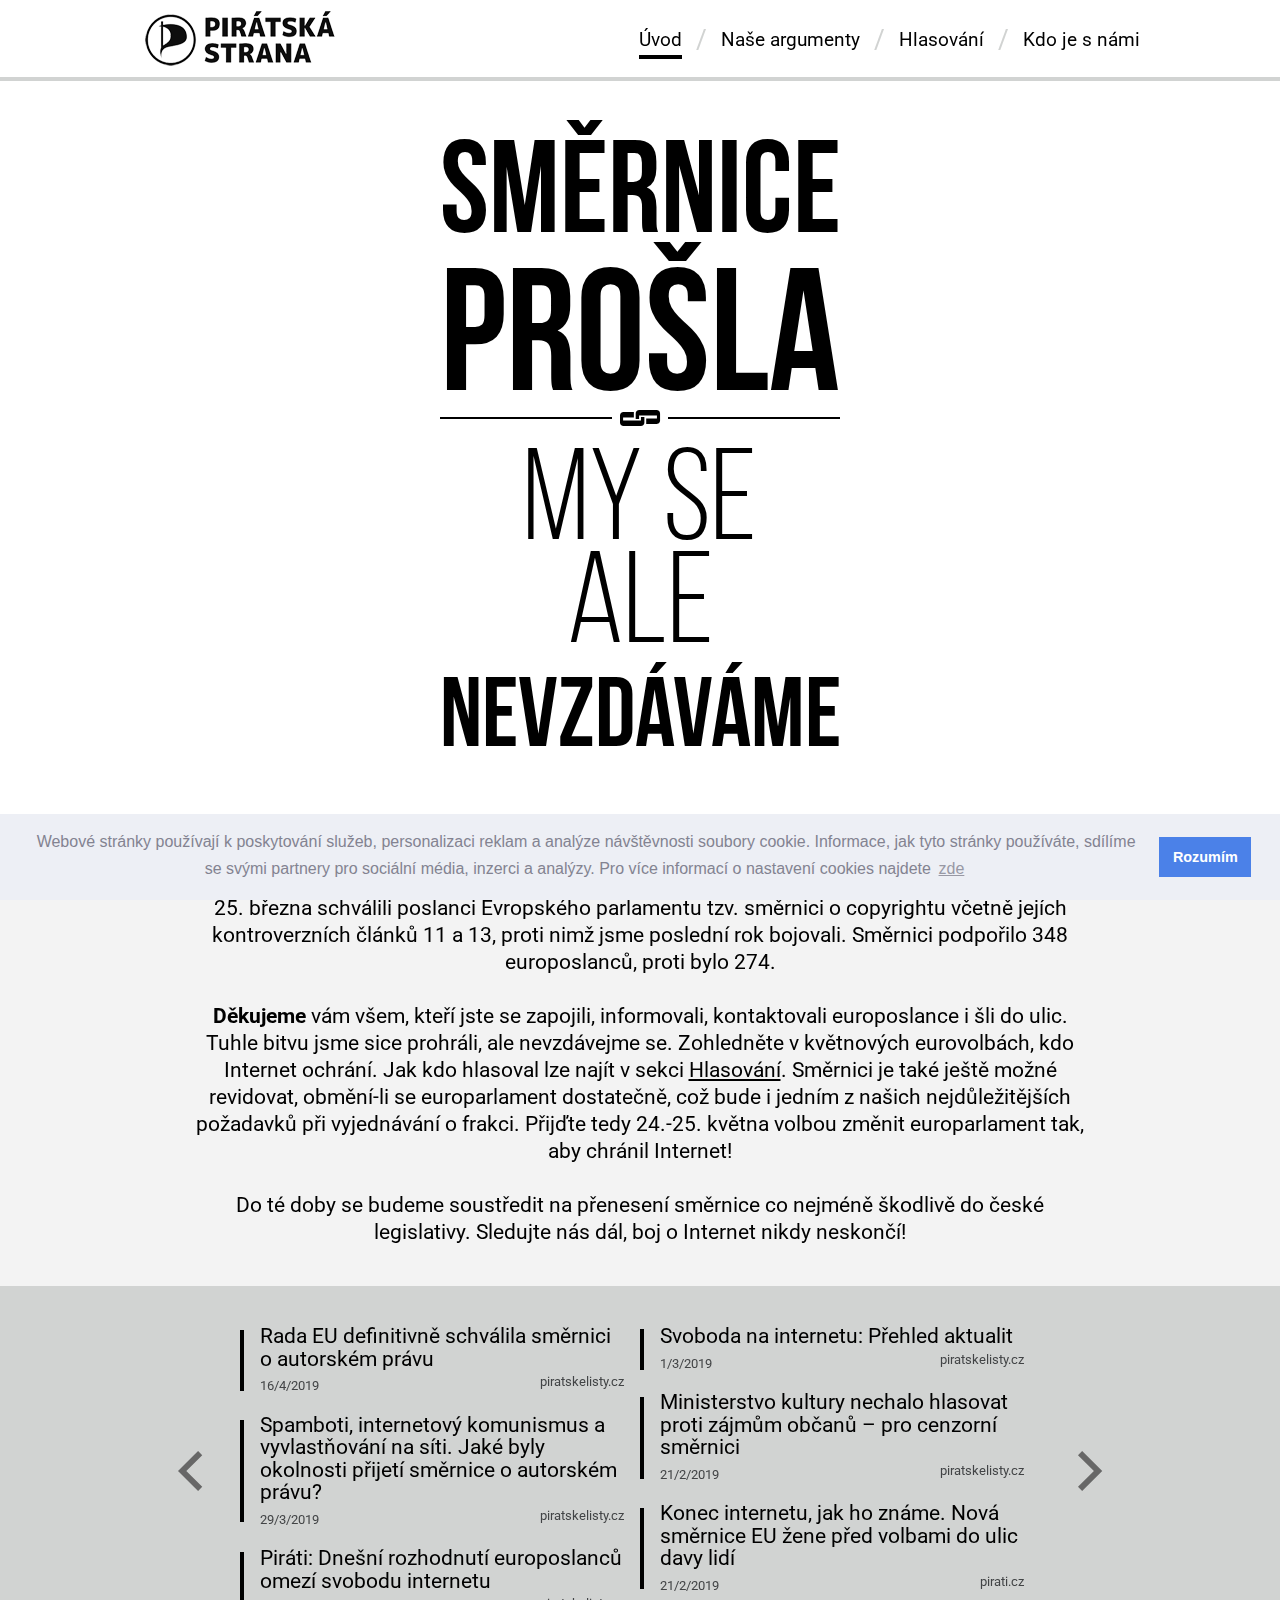
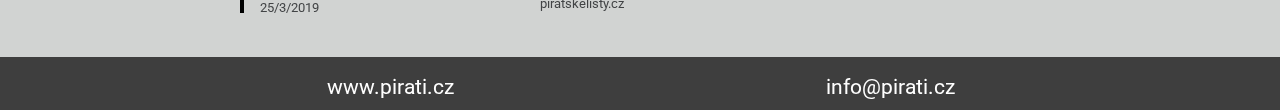
<file: index.html>
<!DOCTYPE html>
<html lang="cs"
      xmlns="http://www.w3.org/1999/xhtml"
      prefix="og: http://ogp.me/ns/website#"
>
<head>
    <!-- Metadata -->
    <meta charset="UTF-8">
    <meta name="description" content="Od června upozorňujeme na hrozby směrnice o copyrightu, přesněji řečeno na ohrožení podstaty Internetu a možnou cenzuru, kterou směrnice zavádí. I přes Vaši skvělou podporu, odborné semináře, informování europoslanců a protesty po celé Evropě se nám nepodařilo schválení směrnice Evropským parlamentem v září zvrátit. Není však ještě nic ztraceno a můžeme ovlivnit směrnici jak na evropské úrovni, tak při případné národní implementaci. Vydržte s námi v boji za svobodný Internet!">
    <meta name="keywords" content=""> <!-- TODO -->
    <meta name="author" content="Dream Studio">
    <!-- Open Graph -->
    <meta property="og:title" content="Zachraňte internet!" />
    <meta property="og:type" content="website" />
    <meta property="og:description" content="Od června upozorňujeme na hrozby směrnice o copyrightu, přesněji řečeno na ohrožení podstaty Internetu a možnou cenzuru, kterou směrnice zavádí. I přes Vaši skvělou podporu, odborné semináře, informování europoslanců a protesty po celé Evropě se nám nepodařilo schválení směrnice Evropským parlamentem v září zvrátit. Není však ještě nic ztraceno a můžeme ovlivnit směrnici jak na evropské úrovni, tak při případné národní implementaci. Vydržte s námi v boji za svobodný Internet!" />
    <meta property="og:url" content="https://zachraninternet.cz" />
    <meta property="og:image" content="https://zachraninternet.cz/assets/images/icons/fb_cover.jpg" />
    <!-- Twitter -->
    <meta name="twitter:card" content="summary" />
    <meta name="twitter:site" content="@" /> <!-- TODO -->
    <meta name="twitter:creator" content="@" /><!-- TODO -->
    <!-- Favicons TODO
    <link rel="shortcut icon" href="./assets/images/favicon.ico" type="image/x-icon">
    <link rel="icon" type="image/png" href="./assets/images/icons/favicon-16x16.png" sizes="16x16">
    -->
    <link rel="icon" type="image/png" href="./assets/images/icons/favicon-32x32.png" sizes="32x32">
    <!--
    <link rel="icon" type="image/png" href="./assets/images/icons/favicon-96x96.png" sizes="96x96">
    <link rel="icon" type="image/png" href="./assets/images/icons/favicon-128x128.png" sizes="128x128">
    <link rel="icon" type="image/png" href="./assets/images/icons/favicon-196x196.png" sizes="196x196">
    <link rel="apple-touch-icon" sizes="57x57" href="./assets/images/icons/apple-touch-icon-57x57.png">
    <link rel="apple-touch-icon" sizes="114x114" href="./assets/images/icons/apple-touch-icon-114x114.png">
    <link rel="apple-touch-icon" sizes="72x72" href="./assets/images/icons/apple-touch-icon-72x72.png">
    <link rel="apple-touch-icon" sizes="144x144" href="./assets/images/icons/apple-touch-icon-144x144.png">
    <link rel="apple-touch-icon" sizes="60x60" href="./assets/images/icons/apple-touch-icon-60x60.png">
    <link rel="apple-touch-icon" sizes="120x120" href="./assets/images/icons/apple-touch-icon-120x120.png">
    <link rel="apple-touch-icon" sizes="76x76" href="./assets/images/icons/apple-touch-icon-76x76.png">
    <link rel="apple-touch-icon" sizes="152x152" href="./assets/images/icons/apple-touch-icon-152x152.png">
    -->
    <!-- Apple -->
    <meta name="apple-mobile-web-app-title" content="Zachraňte internet!">
    <meta name="apple-mobile-web-app-capable" content="yes">
    <!-- <link rel="apple-touch-startup-image" href="./assets/images/system/apple-launch.png"> TODO -->
    <!-- <link rel="mask-icon" href="./assets/images/icons/website_icon.svg" color=""> TODO -->
    <!-- Microsoft -->
    <meta name="msapplication-config" content="/browserconfig.xml" />
    <!-- System -->
    <meta name="viewport" content="width=device-width">
    <meta name="apple-mobile-web-app-capable" content="yes">
    <!-- Fonts -->
    <link href="https://fonts.googleapis.com/css?family=Roboto:400,700%7CRoboto+Condensed" rel="stylesheet">
    <!-- Libraries and frameworks -->
    <script src="./assets/scripts/js/lib/jquery-3.3.1.min.js"></script>
    <link rel="stylesheet" type="text/css" href="./assets/styles/css/lib/cookieconsent-3.1.0.min.css" />
    <script src="./assets/scripts/js/lib/cookieconsent-3.1.0.min.js"></script>
    <script src="./assets/scripts/js/lib/jquery.waypoints-4.0.1.min.js"></script>
    <script src="./assets/scripts/js/lib/Chart-2.7.2.min.js"></script>
    <script src="./assets/scripts/js/lib/chartjs-plugin-labels-1.0.1.min.js"></script>
    <script src="./assets/scripts/js/lib/chartjs-plugin-datalabels-0.4.0.min.js"></script>
    <script src="./assets/scripts/js/lib/jquery.bxslider-4.2.12.min.js"></script>
    <!-- Own Assets -->
    <link rel="stylesheet" type="text/css" href="./assets/styles/css/main.min.css?0-1-2">
    <script src="./assets/scripts/js/main.min.js"></script>
    <title>Zachraňte internet!</title>
</head>
<body>
<div class="main">
    <div class="header">
          <!-- Facebook Pixel Code -->
<script>
!function(f,b,e,v,n,t,s)
{if(f.fbq)return;n=f.fbq=function(){n.callMethod?
n.callMethod.apply(n,arguments):n.queue.push(arguments)};
if(!f._fbq)f._fbq=n;n.push=n;n.loaded=!0;n.version='2.0';
n.queue=[];t=b.createElement(e);t.async=!0;
t.src=v;s=b.getElementsByTagName(e)[0];
s.parentNode.insertBefore(t,s)}(window,document,'script',
'https://connect.facebook.net/en_US/fbevents.js');
 fbq('init', '845017692313943'); 
fbq('track', 'PageView');
</script>
<noscript>
 <img height="1" width="1" 
src="https://www.facebook.com/tr?id=845017692313943&ev=PageView
&noscript=1"/>
</noscript>
<!-- End Facebook Pixel Code -->
        <header class="header__content">
            <div class="header-logo">
                <a class="header-logo__link" href="https://www.pirati.cz" title="Pirátská strana">
                    <img class="header-logo__image" src="./assets/images/app/logos/logo.png" srcset="./assets/images/app/logos/logo@2x.png 2x" width="200" height="57" alt="Pirátská strana">
                </a>
            </div>
            <nav class="header-nav">
                <a class="header-nav__link header-nav__link--active" href="./index.html">Úvod</a>
                <span class="header-nav__separator">/</span>
                <a class="header-nav__link" href="./nase-argumenty.html">Naše argumenty</a>
                <span class="header-nav__separator">/</span>
                <a class="header-nav__link" href="./hlasovani.html">Hlasování</a>
                <span class="header-nav__separator">/</span>
                <a class="header-nav__link" href="./kdo-je-s-nami.html">Kdo je s námi</a>
            </nav>
        </header>
    </div>
    <div class="title">
        <div class="title__content">
            <div class="title-heading">
                <h1 class="title-heading__hidden-main-text">Zachraňte internet</h1>
                <h2 class="title-heading__main-text">Směrnice <span class="title-heading__main-text--bigger">prošla</span></h2>
                <div class="title-heading__underline">
                    <div class="title-heading__underline__line title-heading__underline__line--first"></div>
                    <span class="title-heading__underline__symbol"></span>
                    <div class="title-heading__underline__line title-heading__underline__line--last"></div>
                </div>
                <h3 class="title-heading__subtitle">My se ale <span class="title-heading__subtitle--bold">nevzdáváme</span></h3>
            </div>
        </div>
    </div>
    <div class="main-text">
        <div class="main-text__content">
            <p class="main-text__content__text" align="justify">
                25. března schválili poslanci Evropského parlamentu tzv. směrnici o copyrightu včetně jejích kontroverzních článků 11 a 13, proti nimž jsme poslední rok bojovali. Směrnici podpořilo 348 europoslanců, proti bylo 274.
                <br>
                <br><b>Děkujeme</b> vám všem, kteří jste se zapojili, informovali, kontaktovali europoslance i šli do ulic. Tuhle bitvu jsme sice prohráli, ale nevzdávejme se. Zohledněte v květnových eurovolbách, kdo Internet ochrání. Jak kdo hlasoval lze najít v sekci <a class="main-text__content__text__link" href="./hlasovani.html">Hlasování</a>. Směrnici je také ještě možné revidovat, obmění-li se europarlament dostatečně, což bude i jedním z našich nejdůležitějších požadavků při vyjednávání o frakci. Přijďte tedy 24.-25. května volbou změnit europarlament tak, aby chránil Internet!<br>
                <br>
                Do té doby se budeme soustředit na přenesení směrnice co nejméně škodlivě do české legislativy. Sledujte nás dál, boj o Internet nikdy neskončí!
            </p>
        </div>
    </div>
      <!-- ČLÁNKY -->
    <div class="news">
        <div class="news__content">
            <div class="news-slider__prev__wrap">
                <span class="news-slider__prev" id="sliderNewsPrev">&#xf104;</span>
            </div>
            <div class="news-slider__wrap">
                  <div class="news-slider" id="sliderNews">
                      <div class="news-slider__item">
                        <article class="news-slider__article">
                            <h3 class="news-slider__article__title"><a class="news-slider__article__title__link" href="https://www.pirati.cz/tiskove-zpravy/autorske-pravo-smernice-eu-schvalena-radou-eu.html?fbclid=IwAR0C9PBgxiZ29su724o9oQHAumfmUW2tD7quST5XX7tHLcdIbxLp-526hNQ">Rada EU definitivně schválila směrnici o autorském právu</a></h3>
                            <time class="news-slider__article__date" datetime="2018-30-11">16/4/2019</time>
                            <span class="news-slider__article__site">piratskelisty.cz</span>
                        </article>
                        <article class="news-slider__article">
                            <h3 class="news-slider__article__title"><a class="news-slider__article__title__link" href="https://www.piratskelisty.cz/clanek-2330-spamboti-internetovy-komunismus-a-vyvlastnovani-na-siti-jake-byly-okolnosti-prijeti-smernice-o-autorskem-pravu">Spamboti, internetový komunismus a vyvlastňování na síti. Jaké byly okolnosti přijetí směrnice o autorském právu?</a></h3>
                            <time class="news-slider__article__date" datetime="2018-30-11">29/3/2019</time>
                            <span class="news-slider__article__site">piratskelisty.cz</span>
                        </article>
                        <article class="news-slider__article">
                            <h3 class="news-slider__article__title"><a class="news-slider__article__title__link" href="https://www.pirati.cz/tiskove-zpravy/dnesni-rozhodnuti-ep-omezi-svobodu-internetu.html">Piráti: Dnešní rozhodnutí europoslanců omezí svobodu internetu</a></h3>
                            <time class="news-slider__article__date" datetime="2018-30-11">25/3/2019</time>
                            <span class="news-slider__article__site">piratskelisty.cz</span>
                            </article>
                                                  </div>
                      <div class="news-slider__item">
                        <article class="news-slider__article">
                            <h3 class="news-slider__article__title"><a class="news-slider__article__title__link" href="https://www.piratskelisty.cz/clanek-2309-svoboda-na-internetu-prehled-aktualit">Svoboda na internetu: Přehled aktualit</a></h3>
                            <time class="news-slider__article__date" datetime="2018-30-11">1/3/2019</time>
                            <span class="news-slider__article__site">piratskelisty.cz</span>
                        </article>
                        <article class="news-slider__article">
                            <h3 class="news-slider__article__title"><a class="news-slider__article__title__link" href="https://www.piratskelisty.cz/clanek-2303-ministerstvo-kultury-nechalo-hlasovat-proti-zajmum-obcanu-pro-cenzorni-smernici">Ministerstvo kultury nechalo hlasovat proti zájmům občanů – pro cenzorní směrnici</a></h3>
                            <time class="news-slider__article__date" datetime="2018-30-11">21/2/2019</time>
                            <span class="news-slider__article__site">piratskelisty.cz</span>
                        </article>
                        <article class="news-slider__article">
                            <h3 class="news-slider__article__title"><a class="news-slider__article__title__link" href="https://zpravy.aktualne.cz/domaci/konec-internetu-jak-ho-zname-nova-smernice-eu-zene-pred-volb/r~17cc248a38ea11e9a305ac1f6b220ee8/?redirected=1551257557">Konec internetu, jak ho známe. Nová směrnice EU žene před volbami do ulic davy lidí</a></h3>
                            <time class="news-slider__article__date" datetime="2018-21-11">21/2/2019</time>
                            <span class="news-slider__article__site">pirati.cz</span>
                        </article>                      </div>
                      <div class="news-slider__item">
                        <article class="news-slider__article">
                            <h3 class="news-slider__article__title"><a class="news-slider__article__title__link" href="https://www.piratskelisty.cz/clanek-2298-finalni-verze-copyrightove-smernice-zastavi-ji-europoslanci">Finální verze copyrightové směrnice. Zastaví ji europoslanci?</a></h3>
                            <time class="news-slider__article__date" datetime="2018-30-11">15/2/2019</time>
                            <span class="news-slider__article__site">piratskelisty.cz</span>
                        </article>
                   
                        <article class="news-slider__article">
                            <h3 class="news-slider__article__title"><a class="news-slider__article__title__link" href="https://www.pirati.cz/tiskove-zpravy/smernice-autorske-pravo-pirati-text-odmitaji.html">Piráti odmítají současný text Směrnice o autorském právu na digitálních sítích</a></h3>
                            <time class="news-slider__article__date" datetime="2018-21-11">14/2/2019</time>
                            <span class="news-slider__article__site">pirati.cz</span>
                        </article>
                        <article class="news-slider__article">
                            <h3 class="news-slider__article__title"><a class="news-slider__article__title__link" href="https://www.piratskelisty.cz/clanek-2290-clanek-13-je-zpet-a-je-jeste-horsi-nez-driv">Článek 13 je zpět – a je ještě horší než dřív</a></h3>
                            <time class="news-slider__article__date" datetime="2018-20-11">6/2/2019</time>
                            <span class="news-slider__article__site">piratskelisty.cz</span>
                        </article>
                                                  </div>
                      <div class="news-slider__item">
                        <article class="news-slider__article">
                            <h3 class="news-slider__article__title"><a class="news-slider__article__title__link" href="https://www.piratskelisty.cz/clanek-2272-jednani-o-copyrightu-v-rade-eu-narazila">Jednání o copyrightu v Radě EU narazila</a></h3>
                            <time class="news-slider__article__date" datetime="2018-21-11">21/1/2019</time>
                            <span class="news-slider__article__site">piratskelisty.cz</span>
                        </article> 
                 
                        <article class="news-slider__article">
                            <h3 class="news-slider__article__title"><a class="news-slider__article__title__link" href="https://www.piratskelisty.cz/clanek-2231-evropska-rada-trva-na-povinnych-nahravacich-filtrech?fbclid=IwAR1kitaf2JzpxTYJRKSyhtfYlUJV307q7HzlVQC3-Ii4txcW7TYvmTCYYN8">Evropská rada trvá na povinných nahrávacích filtrech</a></h3>
                            <time class="news-slider__article__date" datetime="2018-30-11">7/11/2018</time>
                            <span class="news-slider__article__site">piratskelisty.cz</span>
                        </article>
                        <article class="news-slider__article">
                            <h3 class="news-slider__article__title"><a class="news-slider__article__title__link" href="https://www.pirati.cz/tiskove-zpravy/terorismus-jako-bic-na-internet-pirati-odmitli.html">Piráti odmítli používání hrozby terorismem jako biče na svobodný internet</a></h3>
                            <time class="news-slider__article__date" datetime="2018-20-11">7/11/2018</time>
                            <span class="news-slider__article__site">piratskelisty.cz</span>
                        </article>
                                                  </div>
                      <div class="news-slider__item">
                        <article class="news-slider__article">
                            <h3 class="news-slider__article__title"><a class="news-slider__article__title__link" href="https://www.piratskelisty.cz/clanek-2219-vyjimka-z-autorskeho-prava-pro-vyuku-ohrozena-prekvapivy-uder-na-vzdelani?fbclid=IwAR2khVOD-a7b1XiTU6202dasaWuaSSj6Bci7iE-w124-_sZBMq5Nt7KQKHI">Výjimka z autorského práva pro výuku ohrožena: Překvapivý úder na vzdělání</a></h3>
                            <time class="news-slider__article__date" datetime="2018-20-11">5/11/2018</time>
                            <span class="news-slider__article__site">piratskelisty.cz</span>
                        </article>
                      
                        <article class="news-slider__article">
                            <h3 class="news-slider__article__title"><a class="news-slider__article__title__link" href="https://www.seznamzpravy.cz/clanek/jak-ovlivni-nova-smernice-eu-videa-na-ceskem-internetu-59747?fbclid=IwAR0ojgB6pvbUcHhyEzQI0O_eUSERWiduDnky_JWOYoPcw3fZ0WjfK00cfDA">Kovy: Jak ovlivní nová směrnice EU videa na českém internetu</a></h3>
                            <time class="news-slider__article__date" datetime="2018-09-13">5/11/2018</time>
                            <span class="news-slider__article__site">seznamzpravy.cz</span>
                        </article>
                        <article class="news-slider__article">
                            <h3 class="news-slider__article__title"><a class="news-slider__article__title__link" href="https://www.piratskelisty.cz/clanek-2190-audiovisual-media-services-directive-avmsd-novela-evropske-smernice-o-audiovizualnich-sluzbach?fbclid=IwAR0sThQzsAODpHFfkr08oDgCt2jXCSIG-8s21dUxMqorbkLD8Sf1fI1mOrg">Audiovisual Media Services Directive (AVMSD) - novela evropské směrnice o audiovizuálních službách</a></h3>
                            <time class="news-slider__article__date" datetime="2018-09-13">25/10/2018</time>
                            <span class="news-slider__article__site">piratskelisty.cz</span>
                        </article>
                                                  </div>
                      <div class="news-slider__item">
                        <article class="news-slider__article">
                            <h3 class="news-slider__article__title"><a class="news-slider__article__title__link" href="https://www.piratskelisty.cz/clanek-2148-zprava-ze-seminare-na-tema-autorskych-prav-v-eu">Zpráva ze semináře na téma autorských práv v EU</a></h3>
                            <time class="news-slider__article__date" datetime="2018-09-13">18/9/2018</time>
                            <span class="news-slider__article__site">piratskelisty.cz</span>
                        </article>
                    
                        <article class="news-slider__article">
                            <h3 class="news-slider__article__title"><a class="news-slider__article__title__link" href="https://zachraninternet.cz/Trialog_cze.pdf">Pod rouškou uzavřených jednání EU o autorském právu: Jak si stojíme?</a></h3>
                            <time class="news-slider__article__date" datetime="2018-09-13">2/10/2018</time>
                            <span class="news-slider__article__site">juliareda.eu</span>
                        </article>
                        <article class="news-slider__article">
                            <h3 class="news-slider__article__title"><a class="news-slider__article__title__link" href="https://www.piratskelisty.cz/clanek-2141-uz-zitra-rozhodne-evropsky-parlament-o-budoucnosti-svobodneho-internetu">Už zítra rozhodne Evropský parlament o budoucnosti svobodného Internetu</a></h3>
                            <time class="news-slider__article__date" datetime="2018-09-13">11/9/2018</time>
                            <span class="news-slider__article__site">piratskelisty.cz</span>
                        </article>
                                                  </div>
                      <div class="news-slider__item">
                        <article class="news-slider__article">
                            <h3 class="news-slider__article__title"><a class="news-slider__article__title__link" href="https://www.piratskelisty.cz/clanek-2133-okradeny-kteremu-nic-nechybi-jen-moznost-zdanit-ostatni">Proč je daň z odkazu špatná?</a></h3>
                            <time class="news-slider__article__date" datetime="2018-09-13">5/9/2018</time>
                            <span class="news-slider__article__site">piratskelisty.cz</span>
                        </article>                         
                        <article class="news-slider__article">
                            <h3 class="news-slider__article__title"><a class="news-slider__article__title__link" href="https://www.piratskelisty.cz/clanek-2090-ohrozi-evropska-smernice-o-autorskem-pravu-i-vzdelavaci-system">Ohrozí evropská směrnice o autorském právu i vzdělávací systém?</a></h3>
                            <time class="news-slider__article__date" datetime="2018-09-13">31/7/2018</time>
                            <span class="news-slider__article__site">piratskelisty.cz</span>
                        </article>
                   
                        <article class="news-slider__article">
                            <h3 class="news-slider__article__title"><a class="news-slider__article__title__link" href="https://www.piratskelisty.cz/clanek-2064-zachranili-jsme-internet-kdo-proc-a-do-kdy">Článek Pirátské strany o hlasování MEP</a></h3>
                            <time class="news-slider__article__date" datetime="2018-09-13">10/7/2018</time>
                            <span class="news-slider__article__site">piratskelisty.cz</span>
                        </article> 
                                                  </div>
                      <div class="news-slider__item">
                        <article class="news-slider__article">
                            <h3 class="news-slider__article__title"><a class="news-slider__article__title__link" href="https://votavova.blog.respekt.cz/rozbiji-eu-internet-nepodlehejme-kampani-piratu/">Blog Kláry Votavové podporující směrnici</a></h3>
                            <time class="news-slider__article__date" datetime="2018-09-13">2/7/2018</time>
                            <span class="news-slider__article__site">blog.respekt.cz</span>
                        </article>
                        <article class="news-slider__article">
                            <h3 class="news-slider__article__title"><a class="news-slider__article__title__link" href="https://euractiv.cz/section/aktualne-v-eu/press_release/evropska-komise-se-chce-v-oblasti-autorskych-prav-vratit-do-stoleti-pary/">Článek Miroslava Pocheho, ve kterém směrnici krizituje</a></h3>
                            <time class="news-slider__article__date" datetime="2018-09-13">9/2/2018</time>
                            <span class="news-slider__article__site">euractiv.cz</span>
                        </article>
                    
                        <article class="news-slider__article">
                            <h3 class="news-slider__article__title"><a class="news-slider__article__title__link" href="https://saveyourinternet.eu">Celoevropská varianta kampaně</a></h3>
                            <time class="news-slider__article__date" datetime="2018-09-13">9/13/2018</time>
                            <span class="news-slider__article__site">saveyourinternet.e</span>
                        </article>
                                                  </div>
                      <div class="news-slider__item">
                        <article class="news-slider__article">
                            <h3 class="news-slider__article__title"><a class="news-slider__article__title__link" href="https://juliareda.eu/2018/09/copyright-showdown/">Které pozměňovací návrhy dle pirátské europoslankyně podpořit</a></h3>
                            <time class="news-slider__article__date" datetime="2018-09-13">9/13/2018</time>
                            <span class="news-slider__article__site">juliareda.eu</span>
                        </article>
                        <article class="news-slider__article">
                            <h3 class="news-slider__article__title"><a class="news-slider__article__title__link" href="https://www.eff.org/files/2018/06/13/article13letter.pdf">Dopis osobností Internetu</a></h3>
                            <time class="news-slider__article__date" datetime="2018-09-13">9/13/2018</time>
                            <span class="news-slider__article__site">eff.org</span>
                        </article>
                     
                        <article class="news-slider__article">
                            <h3 class="news-slider__article__title"><a class="news-slider__article__title__link" href="https://www.digitalagendaintergroup.eu/more-than-a-hundred-meps-oppose-new-publishers-right/">Otevřená výzva europoslanců (ještě před hlasováním proti článku 11)</a></h3>
                            <time class="news-slider__article__date" datetime="2018-09-13">9/13/2018</time>
                            <span class="news-slider__article__site">digitalagendaintergroup.eu</span>
                        </article>
                    </div>
                </div>
            </div>
            <div class="news-slider__next__wrap">
                <span class="news-slider__next" id="sliderNewsNext">&#xf106;</span>
            </div>
        </div>
    </div>
    <div class="footer">
        <footer class="footer__content">
            <div class="footer__content__web">
                <a class="footer__content__web__link" href="https://www.pirati.cz">www.pirati.cz</a>
            </div>
            <div class="footer__content__email">
                <a class="footer__content__email__link" href="mailto:info@pirati.cz">info@pirati.cz</a>
            </div>
        </footer>
    </div>
</div>
</body>
</html>
</file>
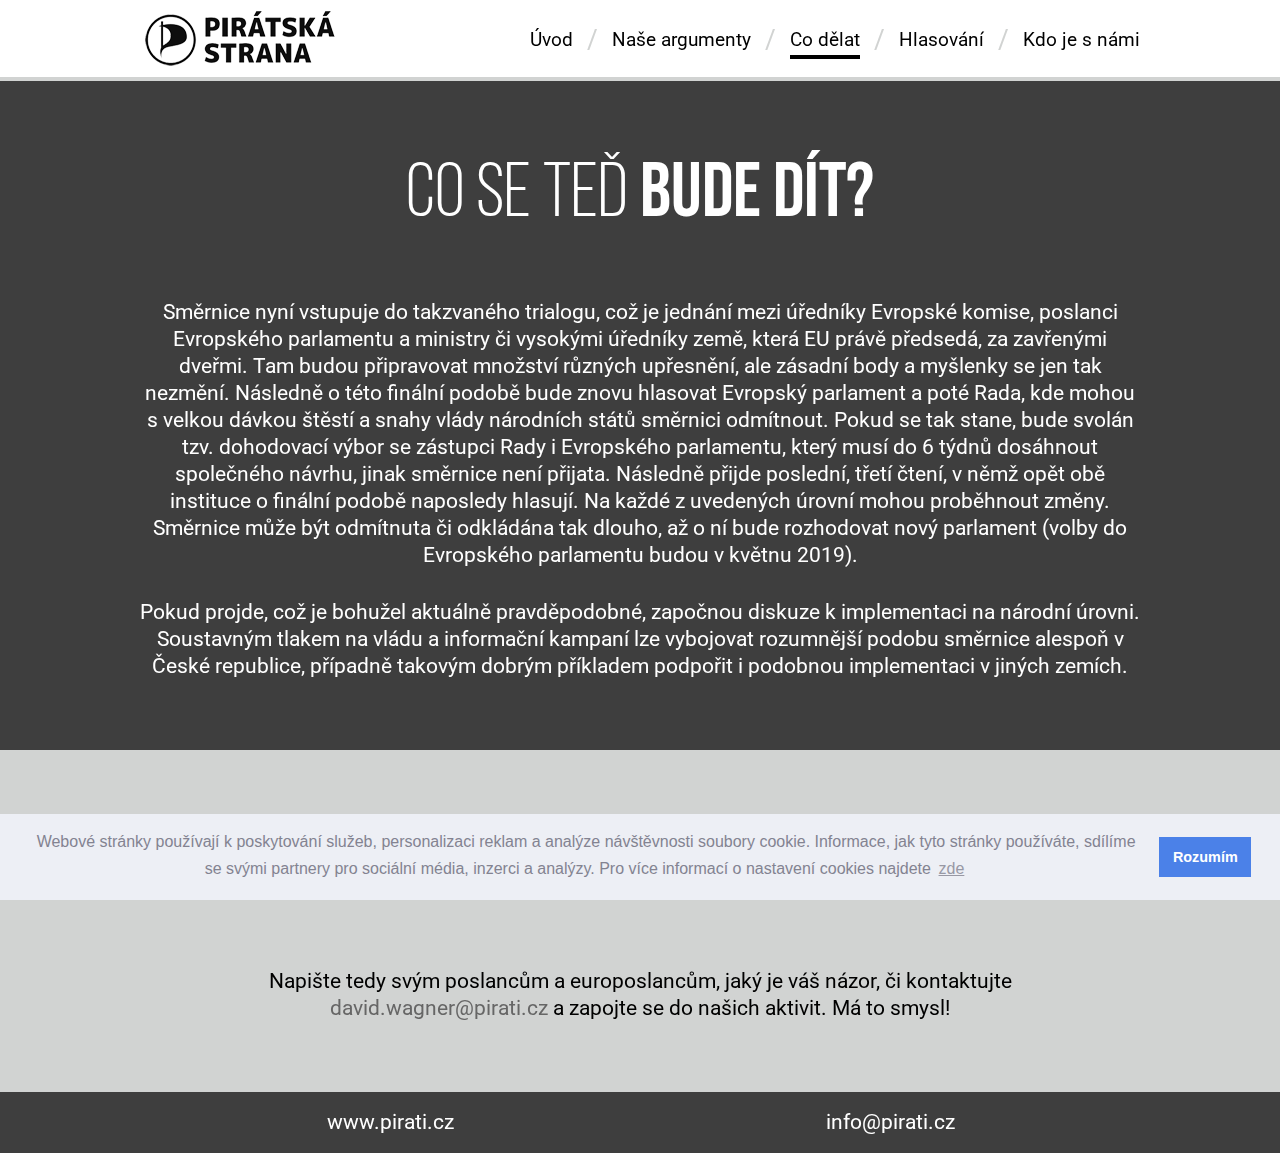
<file: co-delat.html>
<!DOCTYPE html>
<html lang="cs"
      xmlns="http://www.w3.org/1999/xhtml"
      prefix="og: http://ogp.me/ns/website#"
>
<head>
    <!-- Metadata -->
    <meta charset="UTF-8">
    <meta name="description" content="Od června upozorňujeme na hrozby směrnice o copyrightu, přesněji řečeno na ohrožení podstaty Internetu a možnou cenzuru, kterou směrnice zavádí. I přes Vaši skvělou podporu, odborné semináře, informování europoslanců a protesty po celé Evropě se nám nepodařilo schválení směrnice Evropským parlamentem v září zvrátit. Není však ještě nic ztraceno a můžeme ovlivnit směrnici jak na evropské úrovni, tak při případné národní implementaci. Vydržte s námi v boji za svobodný Internet!">
    <meta name="keywords" content=""> <!-- TODO -->
    <meta name="author" content="Dream Studio">
    <!-- Open Graph -->
    <meta property="og:title" content="Co dělat | Zachraňte internet!" />
    <meta property="og:type" content="website" />
    <meta property="og:description" content="Od června upozorňujeme na hrozby směrnice o copyrightu, přesněji řečeno na ohrožení podstaty Internetu a možnou cenzuru, kterou směrnice zavádí. I přes Vaši skvělou podporu, odborné semináře, informování europoslanců a protesty po celé Evropě se nám nepodařilo schválení směrnice Evropským parlamentem v září zvrátit. Není však ještě nic ztraceno a můžeme ovlivnit směrnici jak na evropské úrovni, tak při případné národní implementaci. Vydržte s námi v boji za svobodný Internet!" />
    <meta property="og:url" content="https://zachraninternet.cz" />
    <meta property="og:image" content="https://zachraninternet.cz/assets/images/icons/fb_cover.jpg" />
    <!-- Twitter -->
    <meta name="twitter:card" content="summary" />
    <meta name="twitter:site" content="@" /> <!-- TODO -->
    <meta name="twitter:creator" content="@" /><!-- TODO -->
    <!-- Favicons TODO
    <link rel="shortcut icon" href="./assets/images/favicon.ico" type="image/x-icon">
    <link rel="icon" type="image/png" href="./assets/images/icons/favicon-16x16.png" sizes="16x16">
    -->
    <link rel="icon" type="image/png" href="./assets/images/icons/favicon-32x32.png" sizes="32x32">
    <!--
    <link rel="icon" type="image/png" href="./assets/images/icons/favicon-96x96.png" sizes="96x96">
    <link rel="icon" type="image/png" href="./assets/images/icons/favicon-128x128.png" sizes="128x128">
    <link rel="icon" type="image/png" href="./assets/images/icons/favicon-196x196.png" sizes="196x196">
    <link rel="apple-touch-icon" sizes="57x57" href="./assets/images/icons/apple-touch-icon-57x57.png">
    <link rel="apple-touch-icon" sizes="114x114" href="./assets/images/icons/apple-touch-icon-114x114.png">
    <link rel="apple-touch-icon" sizes="72x72" href="./assets/images/icons/apple-touch-icon-72x72.png">
    <link rel="apple-touch-icon" sizes="144x144" href="./assets/images/icons/apple-touch-icon-144x144.png">
    <link rel="apple-touch-icon" sizes="60x60" href="./assets/images/icons/apple-touch-icon-60x60.png">
    <link rel="apple-touch-icon" sizes="120x120" href="./assets/images/icons/apple-touch-icon-120x120.png">
    <link rel="apple-touch-icon" sizes="76x76" href="./assets/images/icons/apple-touch-icon-76x76.png">
    <link rel="apple-touch-icon" sizes="152x152" href="./assets/images/icons/apple-touch-icon-152x152.png">
    -->
    <!-- Apple -->
    <meta name="apple-mobile-web-app-title" content="Zachraňte internet!">
    <meta name="apple-mobile-web-app-capable" content="yes">
    <!-- <link rel="apple-touch-startup-image" href="./assets/images/system/apple-launch.png"> TODO -->
    <!-- <link rel="mask-icon" href="./assets/images/icons/website_icon.svg" color=""> TODO -->
    <!-- Microsoft -->
    <meta name="msapplication-config" content="/browserconfig.xml" />
    <!-- System -->
    <meta name="viewport" content="width=device-width">
    <meta name="apple-mobile-web-app-capable" content="yes">
    <!-- Fonts -->
    <link href="https://fonts.googleapis.com/css?family=Roboto:400,700%7CRoboto+Condensed" rel="stylesheet">
    <!-- Libraries and frameworks -->
    <script src="./assets/scripts/js/lib/jquery-3.3.1.min.js"></script>
    <link rel="stylesheet" type="text/css" href="./assets/styles/css/lib/cookieconsent-3.1.0.min.css" />
    <script src="./assets/scripts/js/lib/cookieconsent-3.1.0.min.js"></script>
    <script src="./assets/scripts/js/lib/jquery.waypoints-4.0.1.min.js"></script>
    <script src="./assets/scripts/js/lib/Chart-2.7.2.min.js"></script>
    <script src="./assets/scripts/js/lib/chartjs-plugin-labels-1.0.1.min.js"></script>
    <script src="./assets/scripts/js/lib/chartjs-plugin-datalabels-0.4.0.min.js"></script>
    <script src="./assets/scripts/js/lib/jquery.bxslider-4.2.12.min.js"></script>
    <!-- Own Assets -->
    <link rel="stylesheet" type="text/css" href="./assets/styles/css/main.min.css?0-1-2">
    <script src="./assets/scripts/js/main.min.js"></script>
    <title>Co dělat | Zachraňte internet!</title>
</head>
<body>
<div class="main">
    <div class="header">
        <header class="header__content">
            <div class="header-logo">
                <a class="header-logo__link" href="https://www.pirati.cz" title="Pirátská strana">
                    <img class="header-logo__image" src="./assets/images/app/logos/logo.png" srcset="./assets/images/app/logos/logo@2x.png 2x" width="200" height="57" alt="Pirátská strana">
                </a>
            </div>
            <nav class="header-nav">
                <a class="header-nav__link" href="./index.html">Úvod</a>
                <span class="header-nav__separator">/</span>
                <a class="header-nav__link" href="./nase-argumenty.html">Naše argumenty</a>
                <span class="header-nav__separator">/</span>
                <a class="header-nav__link header-nav__link--active" href="./co-delat.html">Co dělat</a>
                <span class="header-nav__separator">/</span>
                <a class="header-nav__link" href="./hlasovani.html">Hlasování</a>
                <span class="header-nav__separator">/</span>
                <a class="header-nav__link" href="./kdo-je-s-nami.html">Kdo je s námi</a>
            </nav>
        </header>
    </div>
    <div class="going-to">
        <div class="going-to__content">
            <h2 class="going-to__content__title">Co se teď <span class="going-to__content__title--bold">bude dít?</span></h2>
            <p class="going-to__content__text going-to__content__text--first">
                Směrnice nyní vstupuje do takzvaného trialogu, což je jednání mezi úředníky Evropské komise, poslanci Evropského parlamentu a ministry či vysokými úředníky země, která EU právě předsedá, za zavřenými dveřmi. Tam budou připravovat množství různých upřesnění, ale zásadní body a myšlenky se jen tak nezmění. Následně o této finální podobě bude znovu hlasovat Evropský parlament a poté Rada, kde mohou s velkou dávkou štěstí a snahy vlády národních států směrnici odmítnout. Pokud se tak stane, bude svolán tzv. dohodovací výbor se zástupci Rady i Evropského parlamentu, který musí do 6 týdnů dosáhnout společného návrhu, jinak směrnice není přijata. Následně přijde poslední, třetí čtení, v němž opět obě instituce o finální podobě naposledy hlasují. Na každé z uvedených úrovní mohou proběhnout změny. Směrnice může být odmítnuta či odkládána tak dlouho, až o ní bude rozhodovat nový parlament (volby do Evropského parlamentu budou v květnu 2019).
            </p>
            <p class="going-to__content__text going-to__content__text--second">
                Pokud projde, což je bohužel aktuálně pravděpodobné, započnou diskuze k implementaci na národní úrovni. Soustavným tlakem na vládu a informační kampaní lze vybojovat rozumnější podobu směrnice alespoň v České republice, případně takovým dobrým příkladem podpořit i podobnou implementaci v jiných zemích.
            </p>
        </div>
    </div>
    <div class="get-involved">
        <div class="get-involved__content">
            <h2 class="get-involved__content__title">Jak se <span class="get-involved__content__title--bold">můžu zapojit?</span></h2>
            <p class="get-involved__content__text">
                Napište tedy svým poslancům a europoslancům, jaký je váš názor, či kontaktujte <a class="get-involved__content__text__link" href="mailto:david.wagner@pirati.cz">david.wagner@pirati.cz</a> a zapojte se do našich aktivit. Má to smysl!
            </p>
        </div>
    </div>
    <div class="footer">
        <footer class="footer__content">
            <div class="footer__content__web">
                <a class="footer__content__web__link" href="https://www.pirati.cz">www.pirati.cz</a>
            </div>
            <div class="footer__content__email">
                <a class="footer__content__email__link" href="mailto:info@pirati.cz">info@pirati.cz</a>
            </div>
        </footer>
    </div>
</div>
</body>
</html>
</file>
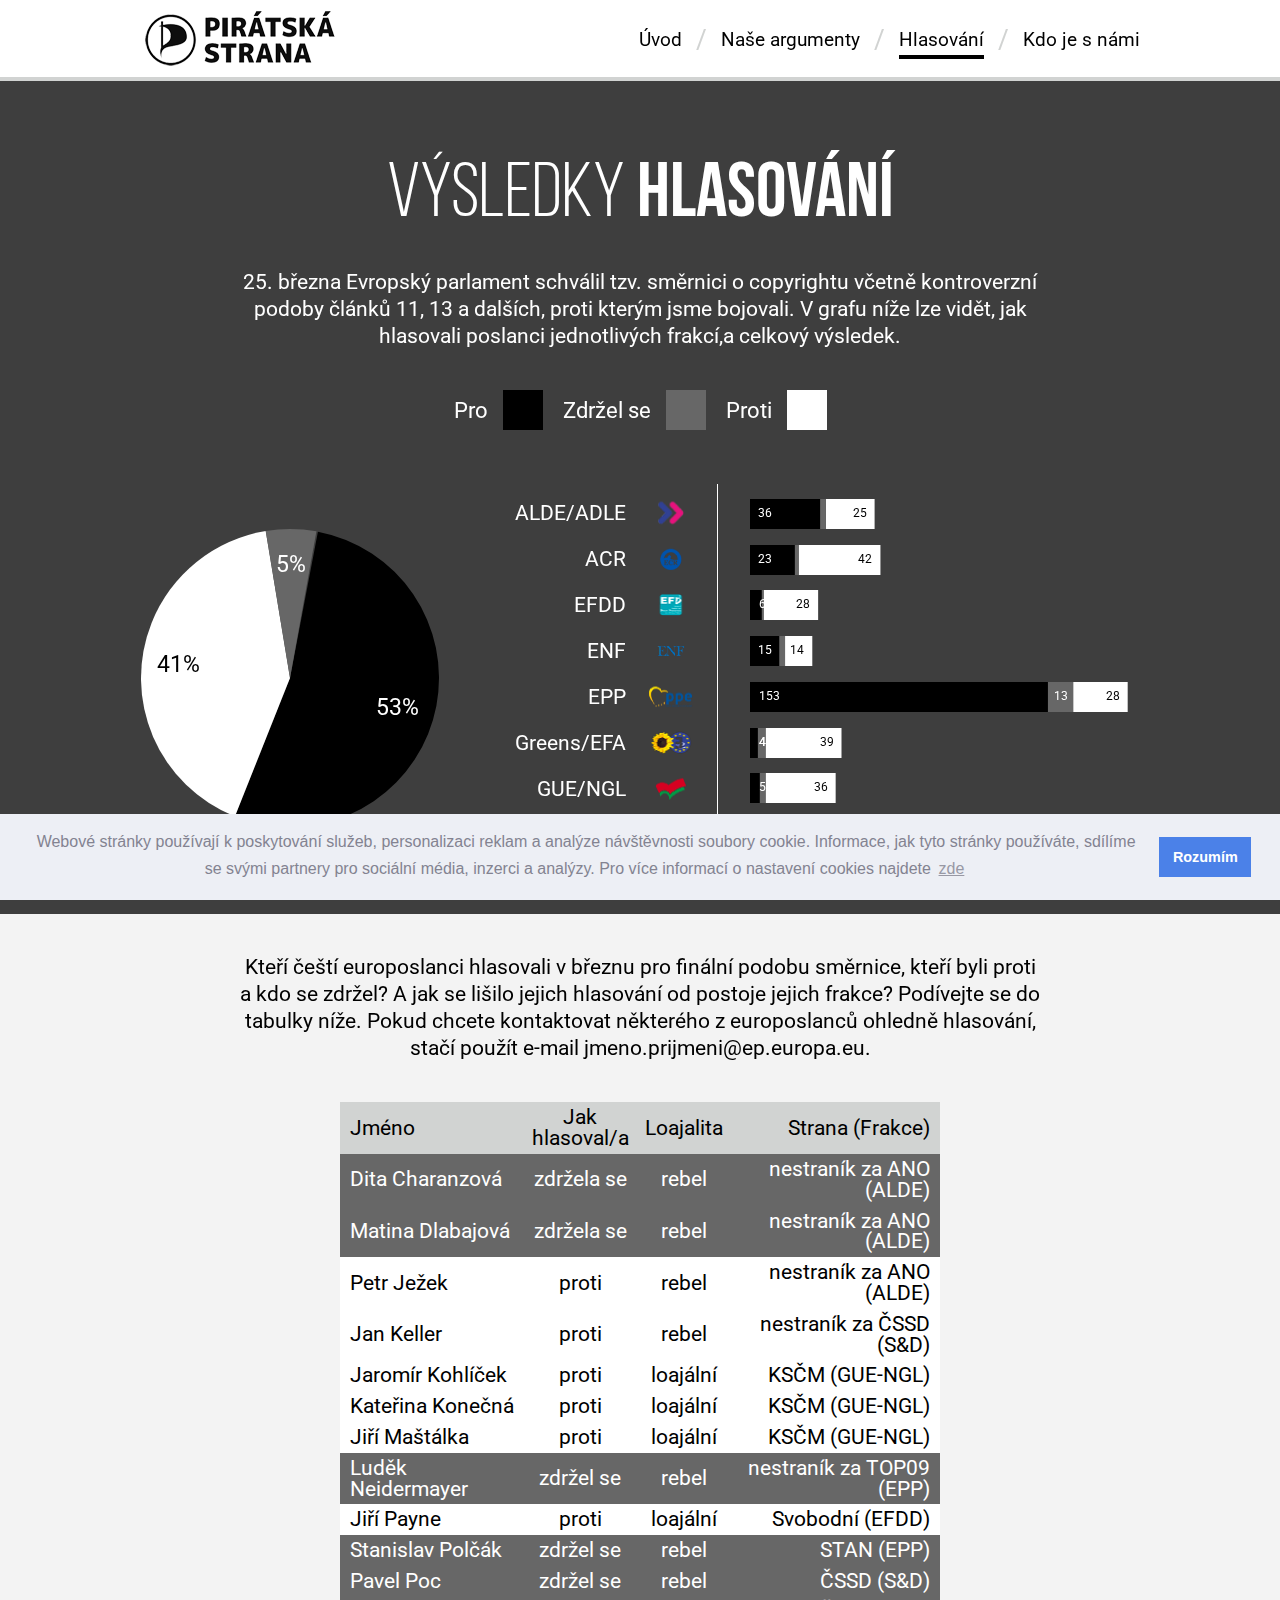
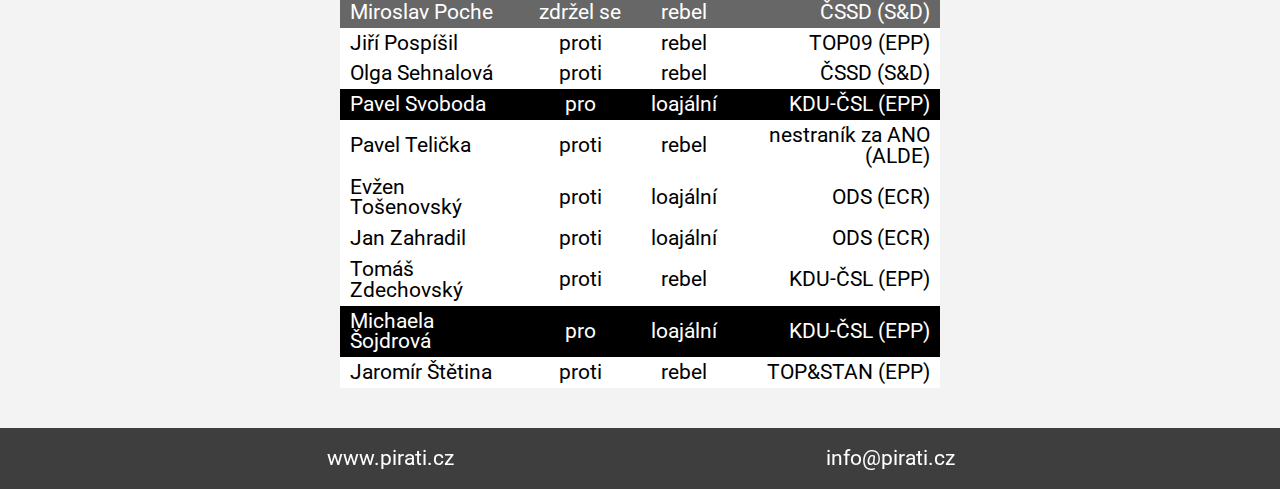
<file: hlasovani.html>
<!DOCTYPE html>
<html lang="cs"
      xmlns="http://www.w3.org/1999/xhtml"
      prefix="og: http://ogp.me/ns/website#"
>
<head>
    <!-- Metadata -->
    <meta charset="UTF-8">
    <meta name="description" content="Od června upozorňujeme na hrozby směrnice o copyrightu, přesněji řečeno na ohrožení podstaty Internetu a možnou cenzuru, kterou směrnice zavádí. I přes Vaši skvělou podporu, odborné semináře, informování europoslanců a protesty po celé Evropě se nám nepodařilo schválení směrnice Evropským parlamentem v září zvrátit. Není však ještě nic ztraceno a můžeme ovlivnit směrnici jak na evropské úrovni, tak při případné národní implementaci. Vydržte s námi v boji za svobodný Internet!">
    <meta name="keywords" content=""> <!-- TODO -->
    <meta name="author" content="Dream Studio">
    <!-- Open Graph -->
    <meta property="og:title" content="Hlasování | Zachraňte internet!" />
    <meta property="og:type" content="website" />
    <meta property="og:description" content="Od června upozorňujeme na hrozby směrnice o copyrightu, přesněji řečeno na ohrožení podstaty Internetu a možnou cenzuru, kterou směrnice zavádí. I přes Vaši skvělou podporu, odborné semináře, informování europoslanců a protesty po celé Evropě se nám nepodařilo schválení směrnice Evropským parlamentem v září zvrátit. Není však ještě nic ztraceno a můžeme ovlivnit směrnici jak na evropské úrovni, tak při případné národní implementaci. Vydržte s námi v boji za svobodný Internet!" />
    <meta property="og:url" content="https://zachraninternet.cz/hlasovani.html" />
    <meta property="og:image" content="https://zachraninternet.cz/assets/images/icons/fb_cover.jpg" />
    <!-- Twitter -->
    <meta name="twitter:card" content="summary" />
    <meta name="twitter:site" content="@" /> <!-- TODO -->
    <meta name="twitter:creator" content="@" /><!-- TODO -->
    <!-- Favicons TODO
    <link rel="shortcut icon" href="./assets/images/favicon.ico" type="image/x-icon">
    <link rel="icon" type="image/png" href="./assets/images/icons/favicon-16x16.png" sizes="16x16">
    -->
    <link rel="icon" type="image/png" href="./assets/images/icons/favicon-32x32.png" sizes="32x32">
    <!--
    <link rel="icon" type="image/png" href="./assets/images/icons/favicon-96x96.png" sizes="96x96">
    <link rel="icon" type="image/png" href="./assets/images/icons/favicon-128x128.png" sizes="128x128">
    <link rel="icon" type="image/png" href="./assets/images/icons/favicon-196x196.png" sizes="196x196">
    <link rel="apple-touch-icon" sizes="57x57" href="./assets/images/icons/apple-touch-icon-57x57.png">
    <link rel="apple-touch-icon" sizes="114x114" href="./assets/images/icons/apple-touch-icon-114x114.png">
    <link rel="apple-touch-icon" sizes="72x72" href="./assets/images/icons/apple-touch-icon-72x72.png">
    <link rel="apple-touch-icon" sizes="144x144" href="./assets/images/icons/apple-touch-icon-144x144.png">
    <link rel="apple-touch-icon" sizes="60x60" href="./assets/images/icons/apple-touch-icon-60x60.png">
    <link rel="apple-touch-icon" sizes="120x120" href="./assets/images/icons/apple-touch-icon-120x120.png">
    <link rel="apple-touch-icon" sizes="76x76" href="./assets/images/icons/apple-touch-icon-76x76.png">
    <link rel="apple-touch-icon" sizes="152x152" href="./assets/images/icons/apple-touch-icon-152x152.png">
    -->
    <!-- Apple -->
    <meta name="apple-mobile-web-app-title" content="Zachraňte internet!">
    <meta name="apple-mobile-web-app-capable" content="yes">
    <!-- <link rel="apple-touch-startup-image" href="./assets/images/system/apple-launch.png"> TODO -->
    <!-- <link rel="mask-icon" href="./assets/images/icons/website_icon.svg" color=""> TODO -->
    <!-- Microsoft -->
    <meta name="msapplication-config" content="/browserconfig.xml" />
    <!-- System -->
    <meta name="viewport" content="width=device-width">
    <meta name="apple-mobile-web-app-capable" content="yes">
    <!-- Fonts -->
    <link href="https://fonts.googleapis.com/css?family=Roboto:400,700%7CRoboto+Condensed" rel="stylesheet">
    <!-- Libraries and frameworks -->
    <script src="./assets/scripts/js/lib/jquery-3.3.1.min.js"></script>
    <link rel="stylesheet" type="text/css" href="./assets/styles/css/lib/cookieconsent-3.1.0.min.css" />
    <script src="./assets/scripts/js/lib/cookieconsent-3.1.0.min.js"></script>
    <script src="./assets/scripts/js/lib/jquery.waypoints-4.0.1.min.js"></script>
    <script src="./assets/scripts/js/lib/Chart-2.7.2.min.js"></script>
    <script src="./assets/scripts/js/lib/chartjs-plugin-labels-1.0.1.min.js"></script>
    <script src="./assets/scripts/js/lib/chartjs-plugin-datalabels-0.4.0.min.js"></script>
    <script src="./assets/scripts/js/lib/jquery.bxslider-4.2.12.min.js"></script>
    <!-- Own Assets -->
    <link rel="stylesheet" type="text/css" href="./assets/styles/css/main.min.css?0-1-2">
    <script src="./assets/scripts/js/main.min.js"></script>
    <title>Hlasování | Zachraňte internet!</title>
</head>
<body>
<div class="main">
    <div class="header">
        <header class="header__content">
              <!-- Facebook Pixel Code -->
<script>
!function(f,b,e,v,n,t,s)
{if(f.fbq)return;n=f.fbq=function(){n.callMethod?
n.callMethod.apply(n,arguments):n.queue.push(arguments)};
if(!f._fbq)f._fbq=n;n.push=n;n.loaded=!0;n.version='2.0';
n.queue=[];t=b.createElement(e);t.async=!0;
t.src=v;s=b.getElementsByTagName(e)[0];
s.parentNode.insertBefore(t,s)}(window,document,'script',
'https://connect.facebook.net/en_US/fbevents.js');
 fbq('init', '845017692313943'); 
fbq('track', 'PageView');
</script>
<noscript>
 <img height="1" width="1" 
src="https://www.facebook.com/tr?id=845017692313943&ev=PageView
&noscript=1"/>
</noscript>
<!-- End Facebook Pixel Code -->
            <div class="header-logo">
                <a class="header-logo__link" href="https://www.pirati.cz" title="Pirátská strana">
                    <img class="header-logo__image" src="./assets/images/app/logos/logo.png" srcset="./assets/images/app/logos/logo@2x.png 2x" width="200" height="57" alt="Pirátská strana">
                </a>
            </div>
            <nav class="header-nav">
                <a class="header-nav__link" href="./index.html">Úvod</a>
                <span class="header-nav__separator">/</span>
                <a class="header-nav__link" href="./nase-argumenty.html">Naše argumenty</a>
                <span class="header-nav__separator">/</span>
                <a class="header-nav__link header-nav__link--active" href="./hlasovani.html">Hlasování</a>
                <span class="header-nav__separator">/</span>
                <a class="header-nav__link" href="./kdo-je-s-nami.html">Kdo je s námi</a>
            </nav>
        </header>
    </div>
    <div class="voting-results" id="votingResults">
        <div class="voting-results__content">
            <h2 class="voting-results__content__title">Výsledky <span class="voting-results__content__title--bold">hlasování</span></h2>
            <p class="voting-results__content__text">
                25. března Evropský parlament schválil tzv. směrnici o copyrightu včetně kontroverzní podoby článků 11, 13 a dalších, proti kterým jsme bojovali. V grafu níže lze vidět, jak hlasovali poslanci jednotlivých frakcí,a celkový výsledek.
            </p>
            <div class="voting-results__content__graphs">
                <div class="graphs__legend">
                    <div class="graphs__legend__item">
                        <span class="graphs__legend__item__text">Pro</span>
                        <div class="graphs__legend__item__box graphs__legend__item__box--black"></div>
                    </div>
                    <div class="graphs__legend__item">
                        <span class="graphs__legend__item__text">Zdržel se</span>
                        <div class="graphs__legend__item__box graphs__legend__item__box--grey"></div>
                    </div>
                    <div class="graphs__legend__item">
                        <span class="graphs__legend__item__text">Proti</span>
                        <div class="graphs__legend__item__box graphs__legend__item__box--white"></div>
                    </div>
                </div>
                <div class="graphs__wrap">
                    <div class="graphs__piechart__wrap">
                        <div class="graphs__piechart">
                            <canvas class="graphs__piechart__canvas" id="pieChartSum" width="300" height="300"></canvas>
                        </div>
                    </div>
                    <div class="graphs__barchart__wrap">
                        <div class="graphs__barchart__legend" id="barChartPartiesLegend">
                        </div>
                        <div class="graphs__barchart">
                            <canvas class="graphs__barchar__canvas" id="barChartParties" width="370" height="366"></canvas>
                        </div>
                    </div>
                </div>
            </div>
        </div>
    </div>
    <div class="voting-data">
        <div class="voting-data__content">
            <p class="voting-data__content__text">
                Kteří čeští europoslanci hlasovali v březnu pro finální podobu směrnice, kteří byli proti a kdo se zdržel? A jak se lišilo jejich hlasování od postoje jejich frakce? Podívejte se do tabulky níže. Pokud chcete kontaktovat některého z europoslanců ohledně hlasování, stačí použít e-mail jmeno.prijmeni@ep.europa.eu.
            </p>
            <table class="voting-table">
                <tr class="voting-table__row">
                    <th class="voting-table__head-cell">Jméno</th>
                    <th class="voting-table__head-cell">Jak hlasoval/a</th>
                    <th class="voting-table__head-cell">Loajalita</th>
                    <th class="voting-table__head-cell">Strana (Frakce)</th>
                </tr>
                <tr class="voting-table__row voting-table__row--grey">
                    <td class="voting-table__cell">Dita Charanzová</td>
                    <td class="voting-table__cell">zdržela se</td>
                    <td class="voting-table__cell">rebel</td>
                    <td class="voting-table__cell">nestraník za ANO (ALDE)</td>
                </tr>
                <tr class="voting-table__row voting-table__row--grey">
                    <td class="voting-table__cell">Matina Dlabajová</td>
                    <td class="voting-table__cell">zdržela se</td>
                    <td class="voting-table__cell">rebel</td>
                    <td class="voting-table__cell">nestraník za ANO (ALDE)</td>
                </tr>
                <tr class="voting-table__row voting-table__row--white">
                    <td class="voting-table__cell">Petr Ježek</td>
                    <td class="voting-table__cell">proti</td>
                    <td class="voting-table__cell">rebel</td>
                    <td class="voting-table__cell">nestraník za ANO (ALDE)</td>
                </tr>
                <tr class="voting-table__row voting-table__row--white">
                    <td class="voting-table__cell">Jan Keller</td>
                    <td class="voting-table__cell">proti</td>
                    <td class="voting-table__cell">rebel</td>
                    <td class="voting-table__cell">nestraník za ČSSD (S&D)</td>
                </tr>
                <tr class="voting-table__row voting-table__row--white">
                    <td class="voting-table__cell">Jaromír Kohlíček</td>
                    <td class="voting-table__cell">proti</td>
                    <td class="voting-table__cell">loajální</td>
                    <td class="voting-table__cell">KSČM (GUE-NGL)</td>
                </tr>
                <tr class="voting-table__row voting-table__row--white">
                    <td class="voting-table__cell">Kateřina Konečná</td>
                    <td class="voting-table__cell">proti</td>
                    <td class="voting-table__cell">loajální</td>
                    <td class="voting-table__cell">KSČM (GUE-NGL)</td>
                </tr>
                <tr class="voting-table__row voting-table__row--white">
                    <td class="voting-table__cell">Jiří Maštálka</td>
                    <td class="voting-table__cell">proti</td>
                    <td class="voting-table__cell">loajální</td>
                    <td class="voting-table__cell">KSČM (GUE-NGL)</td>
                </tr>
                <tr class="voting-table__row voting-table__row--grey">
                    <td class="voting-table__cell">Luděk Neidermayer</td>
                    <td class="voting-table__cell">zdržel se</td>
                    <td class="voting-table__cell">rebel</td>
                    <td class="voting-table__cell">nestraník za TOP09 (EPP)</td>
                </tr>
                <tr class="voting-table__row voting-table__row--white">
                    <td class="voting-table__cell">Jiří Payne</td>
                    <td class="voting-table__cell">proti</td>
                    <td class="voting-table__cell">loajální</td>
                    <td class="voting-table__cell">Svobodní (EFDD)</td>
                </tr>
                <tr class="voting-table__row voting-table__row--grey">
                    <td class="voting-table__cell">Stanislav Polčák</td>
                    <td class="voting-table__cell">zdržel se</td>
                    <td class="voting-table__cell">rebel</td>
                    <td class="voting-table__cell">STAN (EPP)</td>
                </tr>
                <tr class="voting-table__row voting-table__row--grey">
                    <td class="voting-table__cell">Pavel Poc</td>
                    <td class="voting-table__cell">zdržel se</td>
                    <td class="voting-table__cell">rebel</td>
                    <td class="voting-table__cell">ČSSD (S&D)</td>
                </tr>
                <tr class="voting-table__row voting-table__row--grey">
                    <td class="voting-table__cell">Miroslav Poche</td>
                    <td class="voting-table__cell">zdržel se</td>
                    <td class="voting-table__cell">rebel</td>
                    <td class="voting-table__cell">ČSSD (S&D)</td>
                </tr>
                <tr class="voting-table__row voting-table__row--white">
                    <td class="voting-table__cell">Jiří Pospíšil</td>
                    <td class="voting-table__cell">proti</td>
                    <td class="voting-table__cell">rebel</td>
                    <td class="voting-table__cell">TOP09 (EPP)</td>
                </tr>
                <tr class="voting-table__row voting-table__row--white">
                    <td class="voting-table__cell">Olga Sehnalová</td>
                    <td class="voting-table__cell">proti</td>
                    <td class="voting-table__cell">rebel</td>
                    <td class="voting-table__cell">ČSSD (S&D)</td>
                </tr>
                <tr class="voting-table__row voting-table__row--black">
                    <td class="voting-table__cell">Pavel Svoboda</td>
                    <td class="voting-table__cell">pro</td>
                    <td class="voting-table__cell">loajální</td>
                    <td class="voting-table__cell">KDU-ČSL (EPP)</td>
                </tr>
                <tr class="voting-table__row voting-table__row--white">
                    <td class="voting-table__cell">Pavel Telička</td>
                    <td class="voting-table__cell">proti</td>
                    <td class="voting-table__cell">rebel</td>
                    <td class="voting-table__cell">nestraník za ANO (ALDE)</td>
                </tr>
                <tr class="voting-table__row voting-table__row--white">
                    <td class="voting-table__cell">Evžen Tošenovský</td>
                    <td class="voting-table__cell">proti</td>
                    <td class="voting-table__cell">loajální</td>
                    <td class="voting-table__cell">ODS (ECR)</td>
                </tr>
                <tr class="voting-table__row voting-table__row--white">
                    <td class="voting-table__cell">Jan Zahradil</td>
                    <td class="voting-table__cell">proti</td>
                    <td class="voting-table__cell">loajální</td>
                    <td class="voting-table__cell">ODS (ECR)</td>
                </tr>
                <tr class="voting-table__row voting-table__row--white">
                    <td class="voting-table__cell">Tomáš Zdechovský</td>
                    <td class="voting-table__cell">proti</td>
                    <td class="voting-table__cell">rebel</td>
                    <td class="voting-table__cell">KDU-ČSL (EPP)</td>
                </tr>
                <tr class="voting-table__row voting-table__row--black">
                    <td class="voting-table__cell">Michaela Šojdrová</td>
                    <td class="voting-table__cell">pro</td>
                    <td class="voting-table__cell">loajální</td>
                    <td class="voting-table__cell">KDU-ČSL (EPP)</td>
                </tr>
                <tr class="voting-table__row voting-table__row--white">
                    <td class="voting-table__cell">Jaromír Štětina</td>
                    <td class="voting-table__cell">proti</td>
                    <td class="voting-table__cell">rebel</td>
                    <td class="voting-table__cell">TOP&STAN (EPP)</td>
                </tr>
            </table>
        </div>
    </div>
    <div class="footer">
        <footer class="footer__content">
            <div class="footer__content__web">
                <a class="footer__content__web__link" href="https://www.pirati.cz">www.pirati.cz</a>
            </div>
            <div class="footer__content__email">
                <a class="footer__content__email__link" href="mailto:info@pirati.cz">info@pirati.cz</a>
            </div>
        </footer>
    </div>
</div>
</body>
</html>
</file>
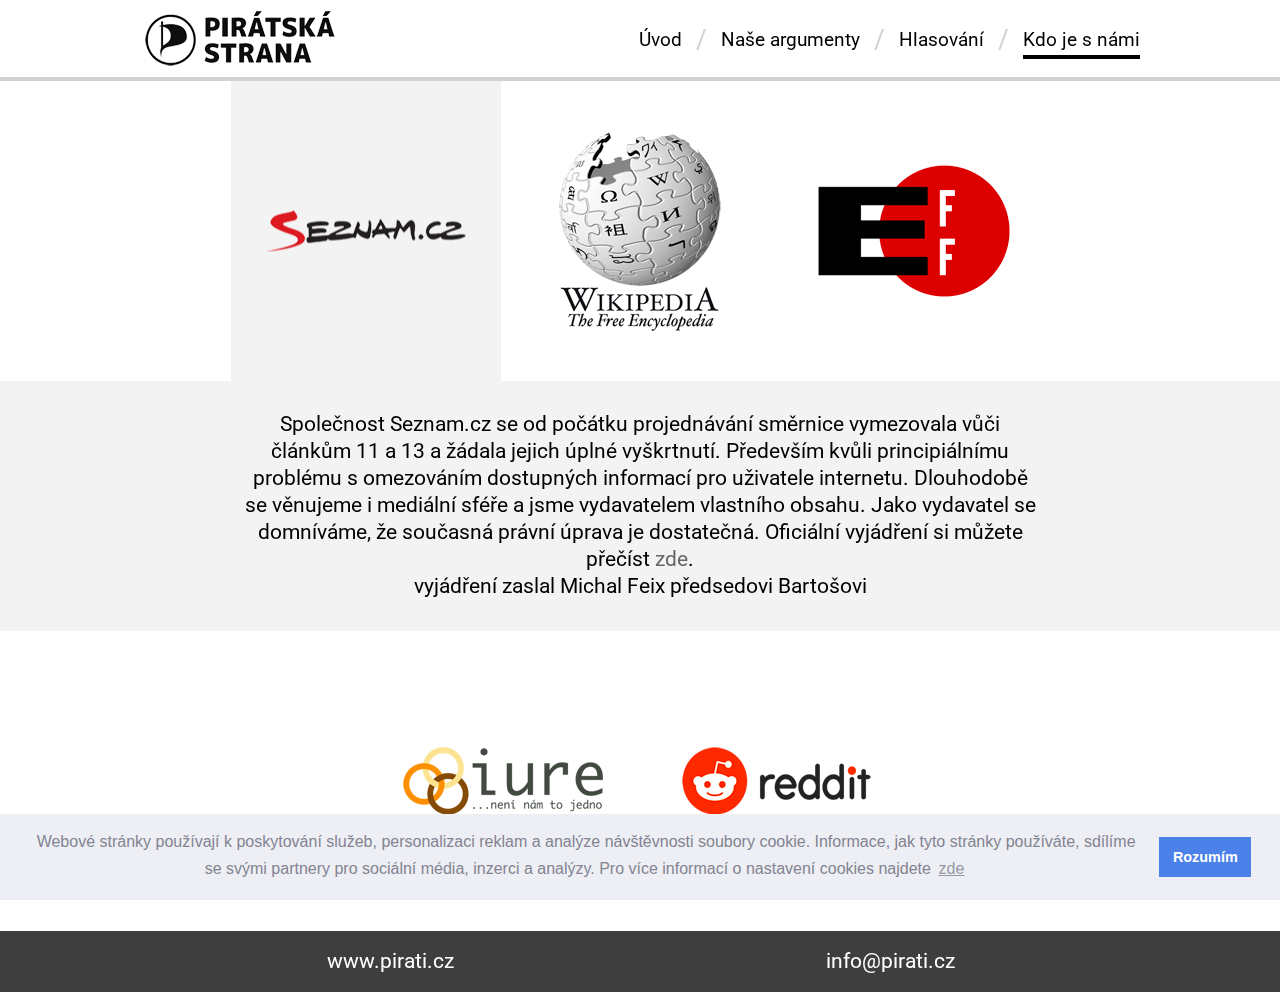
<file: kdo-je-s-nami.html>
<!DOCTYPE html>
<html lang="cs"
      xmlns="http://www.w3.org/1999/xhtml"
      prefix="og: http://ogp.me/ns/website#"
>
<head>
    <!-- Metadata -->
    <meta charset="UTF-8">
    <meta name="description" content="Od června upozorňujeme na hrozby směrnice o copyrightu, přesněji řečeno na ohrožení podstaty Internetu a možnou cenzuru, kterou směrnice zavádí. I přes Vaši skvělou podporu, odborné semináře, informování europoslanců a protesty po celé Evropě se nám nepodařilo schválení směrnice Evropským parlamentem v září zvrátit. Není však ještě nic ztraceno a můžeme ovlivnit směrnici jak na evropské úrovni, tak při případné národní implementaci. Vydržte s námi v boji za svobodný Internet!">
    <meta name="keywords" content=""> <!-- TODO -->
    <meta name="author" content="Dream Studio">
    <!-- Open Graph -->
    <meta property="og:title" content="Kdo je s námi | Zachraňte internet!" />
    <meta property="og:type" content="website" />
    <meta property="og:description" content="Od června upozorňujeme na hrozby směrnice o copyrightu, přesněji řečeno na ohrožení podstaty Internetu a možnou cenzuru, kterou směrnice zavádí. I přes Vaši skvělou podporu, odborné semináře, informování europoslanců a protesty po celé Evropě se nám nepodařilo schválení směrnice Evropským parlamentem v září zvrátit. Není však ještě nic ztraceno a můžeme ovlivnit směrnici jak na evropské úrovni, tak při případné národní implementaci. Vydržte s námi v boji za svobodný Internet!" />
    <meta property="og:url" content="https://zachraninternet.cz/piratsky-tym.html" />
    <meta property="og:image" content="https://zachraninternet.cz/assets/images/icons/fb_cover.jpg" />
    <!-- Twitter -->
    <meta name="twitter:card" content="summary" />
    <meta name="twitter:site" content="@" /> <!-- TODO -->
    <meta name="twitter:creator" content="@" /><!-- TODO -->
    <!-- Favicons TODO
    <link rel="shortcut icon" href="./assets/images/favicon.ico" type="image/x-icon">
    <link rel="icon" type="image/png" href="./assets/images/icons/favicon-16x16.png" sizes="16x16">
    -->
    <link rel="icon" type="image/png" href="./assets/images/icons/favicon-32x32.png" sizes="32x32">
    <!--
    <link rel="icon" type="image/png" href="./assets/images/icons/favicon-96x96.png" sizes="96x96">
    <link rel="icon" type="image/png" href="./assets/images/icons/favicon-128x128.png" sizes="128x128">
    <link rel="icon" type="image/png" href="./assets/images/icons/favicon-196x196.png" sizes="196x196">
    <link rel="apple-touch-icon" sizes="57x57" href="./assets/images/icons/apple-touch-icon-57x57.png">
    <link rel="apple-touch-icon" sizes="114x114" href="./assets/images/icons/apple-touch-icon-114x114.png">
    <link rel="apple-touch-icon" sizes="72x72" href="./assets/images/icons/apple-touch-icon-72x72.png">
    <link rel="apple-touch-icon" sizes="144x144" href="./assets/images/icons/apple-touch-icon-144x144.png">
    <link rel="apple-touch-icon" sizes="60x60" href="./assets/images/icons/apple-touch-icon-60x60.png">
    <link rel="apple-touch-icon" sizes="120x120" href="./assets/images/icons/apple-touch-icon-120x120.png">
    <link rel="apple-touch-icon" sizes="76x76" href="./assets/images/icons/apple-touch-icon-76x76.png">
    <link rel="apple-touch-icon" sizes="152x152" href="./assets/images/icons/apple-touch-icon-152x152.png">
    -->
    <!-- Apple -->
    <meta name="apple-mobile-web-app-title" content="Zachraňte internet!">
    <meta name="apple-mobile-web-app-capable" content="yes">
    <!-- <link rel="apple-touch-startup-image" href="./assets/images/system/apple-launch.png"> TODO -->
    <!-- <link rel="mask-icon" href="./assets/images/icons/website_icon.svg" color=""> TODO -->
    <!-- Microsoft -->
    <meta name="msapplication-config" content="/browserconfig.xml" />
    <!-- System -->
    <meta name="viewport" content="width=device-width">
    <meta name="apple-mobile-web-app-capable" content="yes">
    <!-- Fonts -->
    <link href="https://fonts.googleapis.com/css?family=Roboto:400,700%7CRoboto+Condensed" rel="stylesheet">
    <!-- Libraries and frameworks -->
    <script src="./assets/scripts/js/lib/jquery-3.3.1.min.js"></script>
    <link rel="stylesheet" type="text/css" href="./assets/styles/css/lib/cookieconsent-3.1.0.min.css" />
    <script src="./assets/scripts/js/lib/cookieconsent-3.1.0.min.js"></script>
    <script src="./assets/scripts/js/lib/jquery.waypoints-4.0.1.min.js"></script>
    <script src="./assets/scripts/js/lib/Chart-2.7.2.min.js"></script>
    <script src="./assets/scripts/js/lib/chartjs-plugin-labels-1.0.1.min.js"></script>
    <script src="./assets/scripts/js/lib/chartjs-plugin-datalabels-0.4.0.min.js"></script>
    <script src="./assets/scripts/js/lib/jquery.bxslider-4.2.12.min.js"></script>
    <!-- Own Assets -->
    <link rel="stylesheet" type="text/css" href="./assets/styles/css/main.min.css?0-1-2">
    <script src="./assets/scripts/js/main.min.js"></script>
    <title>Kdo je s námi | Zachraňte internet!</title>
</head>
<body>
<div class="main">
    <div class="header">
        <header class="header__content">
            <div class="header-logo">
                <a class="header-logo__link" href="https://www.pirati.cz" title="Pirátská strana">
                    <img class="header-logo__image" src="./assets/images/app/logos/logo.png" srcset="./assets/images/app/logos/logo@2x.png 2x" width="200" height="57" alt="Pirátská strana">
                </a>
            </div>
            <nav class="header-nav">
                <a class="header-nav__link" href="./index.html">Úvod</a>
                <span class="header-nav__separator">/</span>
                <a class="header-nav__link" href="./nase-argumenty.html">Naše argumenty</a>
                <span class="header-nav__separator">/</span>
                <a class="header-nav__link" href="./hlasovani.html">Hlasování</a>
                <span class="header-nav__separator">/</span>
                <a class="header-nav__link header-nav__link--active" href="./kdo-je-s-nami.html">Kdo je s námi</a>
            </nav>
        </header>
    </div>
    <div class="associates">
        <div class="associates__content">
            <div class="associates-pager">
                <a class="associates-pager__logo active" id="test" data-slide-index="0">
                    <div class="associates-pager__logo__image__wrap">
                        <img class="associates-pager__logo__image" src="./assets/images/app/associates/seznam.png" srcset="./assets/images/app/associates/seznam@2x.png 2x" alt="Seznam">
                    </div>
                </a>
                <a class="associates-pager__logo" data-slide-index="1">
                    <div class="associates-pager__logo__image__wrap">
                        <img class="associates-pager__logo__image" src="./assets/images/app/associates/wikipedia.png" srcset="./assets/images/app/associates/wikipedia@2x.png 2x" alt="Wikipedia">
                    </div>
                </a>
                <a class="associates-pager__logo" data-slide-index="2">
                    <div class="associates-pager__logo__image__wrap">
                        <img class="associates-pager__logo__image" src="assets/images/app/associates/eff.png" srcset="./assets/images/app/associates/eff@2x.png 2x" alt="EFF">
                    </div>
                </a>
            </div>
        </div>
    </div>
    <div class="associates-info">
        <div class="associates-info__content">
            <div class="associates-slider__wrap">
                <div class="associates-slider" id="sliderAssociates">
                    <div class="associates-slider__slide">
                        <p class="associates-slider__slide__text">
                            Společnost Seznam.cz se od počátku projednávání směrnice vymezovala vůči článkům 11 a 13 a žádala jejich úplné vyškrtnutí. Především kvůli principiálnímu problému s omezováním dostupných informací pro uživatele internetu. Dlouhodobě se věnujeme i mediální sféře a jsme vydavatelem vlastního obsahu. Jako vydavatel se domníváme, že současná právní úprava je dostatečná. Oficiální vyjádření si můžete přečíst <a class="associates-slider__slide__text__link" href="./vyjádření%20seznam.cz.pdf">zde</a>.
                            <br>
                            vyjádření zaslal Michal Feix předsedovi Bartošovi
                        </p>
                    </div>
                    <div class="associates-slider__slide">
                        <p class="associates-slider__slide__text">
                            Největší internetová encyklopedie a její dobrovolníci <a class="associates-slider__slide__text__link" href="https://medium.com/freely-sharing-the-sum-of-all-knowledge/your-internet-is-under-threat-heres-why-you-should-care-about-european-copyright-reform-7eb6ff4cf321">se zapojili</a> do kampaně proti směrnici, Evropský parlament dle nich ale schválil úpravy, které budou vyžadovat filtrování obsahu a zároveň selhal zajistit svobodu panoramatu. Wikipedia stojí za otevřenou, vyrovnanou vizí copyrightu, který umožňuje všem učit se a tvořit online.
                        </p>
                    </div>
                    <div class="associates-slider__slide">
                        <p class="associates-slider__slide__text">
                            Electronic Frontier Foundation (EFF) je mezinárodní organizace, poskytující služby i prostředky k obraně proti právním hrozbám, které považují za neodůvodněné, v oblasti práv a svobod na Internetu. Proti směrnici <a class="associates-slider__slide__text__link" href="https://www.eff.org/deeplinks/2018/06/eus-copyright-proposal-extremely-bad-news-everyone-even-especially-wikipedia">se vyjadřuje</a> například dlouhodobý spolupracovník EFF, Cory Doctorow.
                        </p>
                    </div>
                    <div class="associates-slider__slide">
                        <p class="associates-slider__slide__text">
                            IuRe se dlouhodobě věnuje digitálním právům, ochraně soukromí a podpoře alternativ ke copyrightu. Proto připravili detailní rozbor hrozeb směrnice o copyrightu pro poslance Evropského parlamentu, který jim rozeslali. Pokud se chcete dočíst více či podporit svou argumentaci pri oslovování europoslanců, zpráva je volně ke stažení <a class="associates-slider__slide__text__link" href="https://pirati.cloud/s/t0iTuuu8OtV3j9D#pdfviewer">zde</a>.
                        </p>
                    </div>
                    <div class="associates-slider__slide">
                        <p class="associates-slider__slide__text">
                            Oblíbená sociální síť ke sdílení obsahu, jako jsou například memy či remixy - tedy přesně ten prostor, který bude postihnut novou směrnicí nejvíce - <a class="associates-slider__slide__text__link" href="https://www.digitaltrends.com/computing/reddit-wikipedia-criticize-eus-controversial-copyright-directive-law/">kritizuje</a> ignorování názoru těch, kteří Internet znají nejlépe, či ho pomáhali budovat.
                        </p>
                    </div>
                </div>
            </div>
        </div>
    </div>
    <div class="associates">
        <div class="associates__content">
            <div class="associates-pager" id="pagerAssociates02">
                <a class="associates-pager__logo" data-slide-index="3">
                    <div class="associates-pager__logo__image__wrap">
                        <img class="associates-pager__logo__image" src="./assets/images/app/associates/iure.png" srcset="./assets/images/app/associates/iure@2x.png 2x" alt="Iure">
                    </div>
                </a>
                <a class="associates-pager__logo" data-slide-index="4">
                    <div class="associates-pager__logo__image__wrap">
                        <img class="associates-pager__logo__image" src="./assets/images/app/associates/reddit.png" srcset="./assets/images/app/associates/reddit@2x.png 2x" alt="Reddit">
                    </div>
                </a>
            </div>
        </div>
    </div>
    <div class="footer">
        <footer class="footer__content">
            <div class="footer__content__web">
                <a class="footer__content__web__link" href="https://www.pirati.cz">www.pirati.cz</a>
            </div>
            <div class="footer__content__email">
                <a class="footer__content__email__link" href="mailto:info@pirati.cz">info@pirati.cz</a>
            </div>
        </footer>
    </div>
</div>
</body>
</html>
</file>
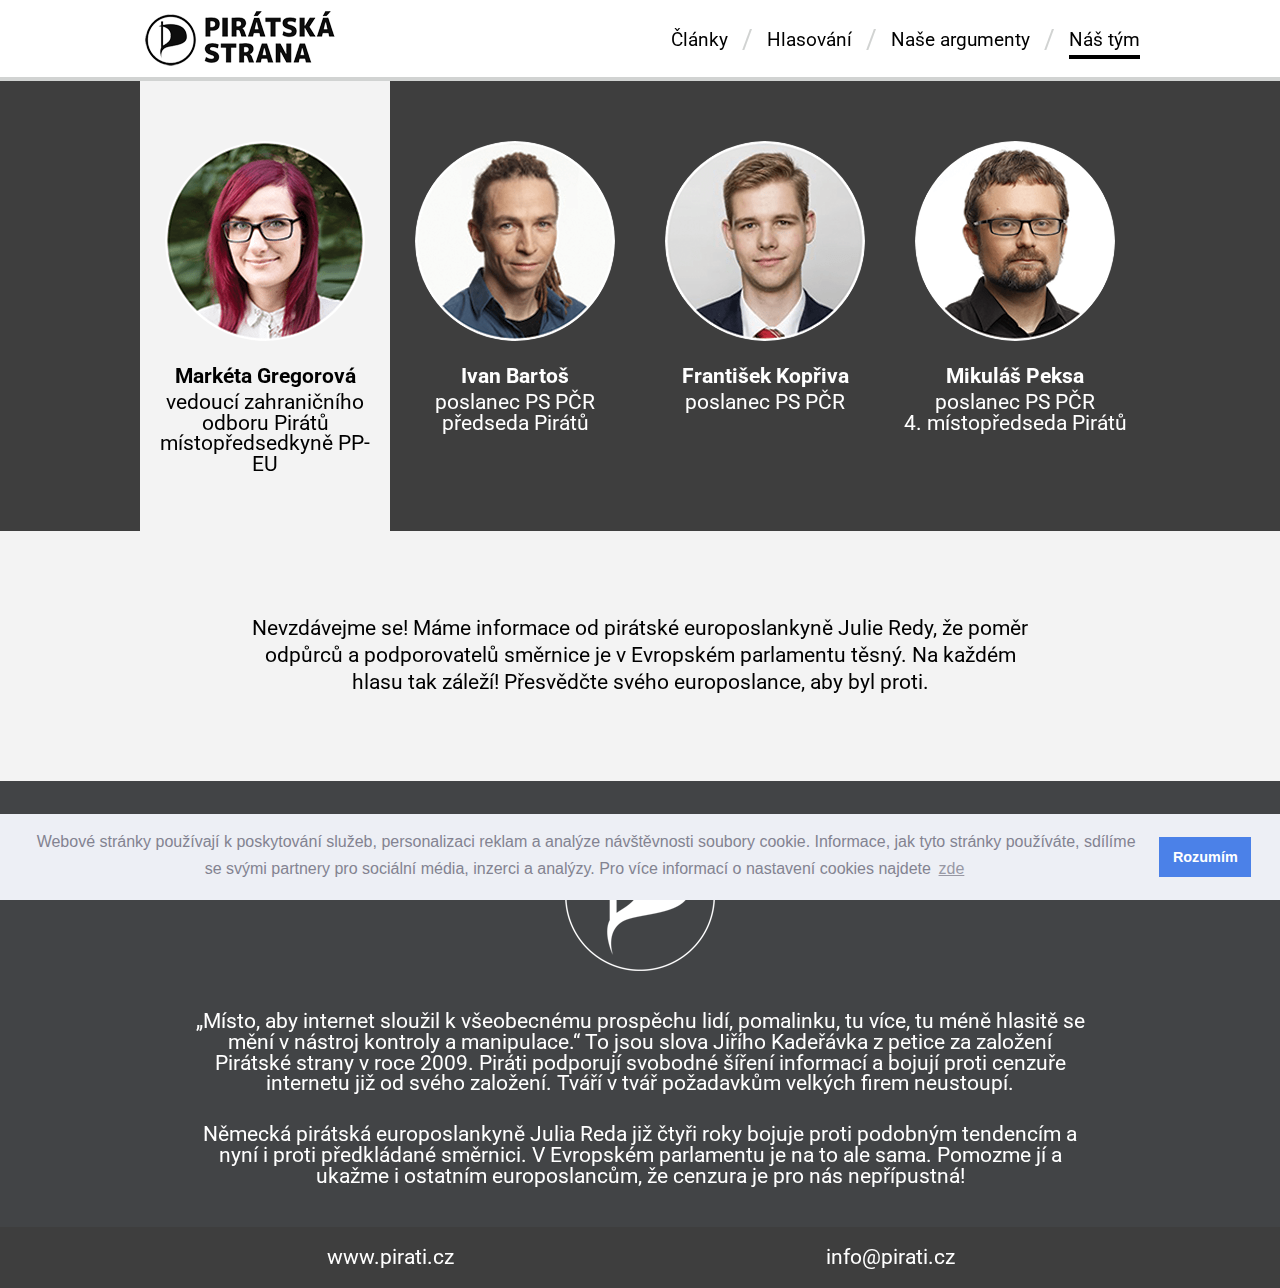
<file: nas-tym.html>
<!DOCTYPE html>
<html lang="cs"
      xmlns="http://www.w3.org/1999/xhtml"
      prefix="og: http://ogp.me/ns/website#"
>
<head>
    <!-- Metadata -->
    <meta charset="UTF-8">
    <meta name="description" content=""> <!-- TODO -->
    <meta name="keywords" content=""> <!-- TODO -->
    <meta name="author" content="Dream Studio">
    <!-- Open Graph -->
    <meta property="og:title" content="Title" /> <!-- TODO -->
    <meta property="og:type" content="website" />
    <meta property="og:description" content="" /> <!-- TODO -->
    <meta property="og:url" content="http://" /> <!-- TODO -->
    <meta property="og:image" content="http://" /> <!-- TODO -->
    <!-- Twitter -->
    <meta name="twitter:card" content="summary" />
    <meta name="twitter:site" content="@" /> <!-- TODO -->
    <meta name="twitter:creator" content="@" /><!-- TODO -->
    <!-- Favicons TODO
    <link rel="shortcut icon" href="./assets/images/favicon.ico" type="image/x-icon">
    <link rel="icon" type="image/png" href="./assets/images/icons/favicon-16x16.png" sizes="16x16">
    -->
    <link rel="icon" type="image/png" href="./assets/images/icons/favicon-32x32.png" sizes="32x32">
    <!--
    <link rel="icon" type="image/png" href="./assets/images/icons/favicon-96x96.png" sizes="96x96">
    <link rel="icon" type="image/png" href="./assets/images/icons/favicon-128x128.png" sizes="128x128">
    <link rel="icon" type="image/png" href="./assets/images/icons/favicon-196x196.png" sizes="196x196">
    <link rel="apple-touch-icon" sizes="57x57" href="./assets/images/icons/apple-touch-icon-57x57.png">
    <link rel="apple-touch-icon" sizes="114x114" href="./assets/images/icons/apple-touch-icon-114x114.png">
    <link rel="apple-touch-icon" sizes="72x72" href="./assets/images/icons/apple-touch-icon-72x72.png">
    <link rel="apple-touch-icon" sizes="144x144" href="./assets/images/icons/apple-touch-icon-144x144.png">
    <link rel="apple-touch-icon" sizes="60x60" href="./assets/images/icons/apple-touch-icon-60x60.png">
    <link rel="apple-touch-icon" sizes="120x120" href="./assets/images/icons/apple-touch-icon-120x120.png">
    <link rel="apple-touch-icon" sizes="76x76" href="./assets/images/icons/apple-touch-icon-76x76.png">
    <link rel="apple-touch-icon" sizes="152x152" href="./assets/images/icons/apple-touch-icon-152x152.png">
    -->
    <!-- Apple -->
    <meta name="apple-mobile-web-app-title" content="Title"> <!-- TODO -->
    <meta name="apple-mobile-web-app-capable" content="yes">
    <!-- <link rel="apple-touch-startup-image" href="./assets/images/system/apple-launch.png"> TODO -->
    <!-- <link rel="mask-icon" href="./assets/images/icons/website_icon.svg" color=""> TODO -->
    <!-- Microsoft -->
    <meta name="msapplication-config" content="/browserconfig.xml" />
    <!-- System -->
    <meta name="viewport" content="width=device-width">
    <meta name="apple-mobile-web-app-capable" content="yes">
    <!-- Fonts -->
    <link href="https://fonts.googleapis.com/css?family=Roboto:400,700%7CRoboto+Condensed" rel="stylesheet">
    <!-- Libraries and frameworks -->
    <script src="./assets/scripts/js/lib/jquery-3.3.1.min.js"></script>
    <link rel="stylesheet" type="text/css" href="./assets/styles/css/lib/cookieconsent-3.1.0.min.css" />
    <script src="./assets/scripts/js/lib/cookieconsent-3.1.0.min.js"></script>
    <script src="./assets/scripts/js/lib/jquery.waypoints-4.0.1.min.js"></script>
    <script src="./assets/scripts/js/lib/Chart-2.7.2.min.js"></script>
    <script src="./assets/scripts/js/lib/chartjs-plugin-labels-1.0.1.min.js"></script>
    <script src="./assets/scripts/js/lib/chartjs-plugin-datalabels-0.4.0.min.js"></script>
    <script src="./assets/scripts/js/lib/jquery.bxslider-4.2.12.min.js"></script>
    <!-- Own Assets -->
    <link rel="stylesheet" type="text/css" href="./assets/styles/css/main.min.css?0-0-4">
    <script src="./assets/scripts/js/main.min.js"></script>
    <!-- TODO change title name -->
    <title>Náš tým | Zachraňte internet!</title>
</head>
<body>
<div class="main">
    <div class="header">
        <header class="header__content">
            <div class="header-logo">
                <a class="header-logo__link" href="https://www.pirati.cz" title="Pirátská strana">
                    <img class="header-logo__image" src="./assets/images/app/logos/logo.png" srcset="./assets/images/app/logos/logo@2x.png 2x" width="200" height="57" alt="Pirátská strana">
                </a>
            </div>
            <nav class="header-nav">
                <a class="header-nav__link" href="./index.html">Články</a>
                <span class="header-nav__separator">/</span>
                <a class="header-nav__link" href="./hlasovani.html">Hlasování</a>
                <span class="header-nav__separator">/</span>
                <a class="header-nav__link" href="./nase-argumenty.html">Naše argumenty</a>
                <span class="header-nav__separator">/</span>
                <a class="header-nav__link header-nav__link--active" href="./nas-tym.html">Náš tým</a>
            </nav>
        </header>
    </div>
    <div class="team">
        <div class="team__content">
            <div class="team-pager" id="pagerTeam">
                <a class="team-pager__person" data-slide-index="0">
                    <div class="team-pager__person__image__wrap">
                        <img class="team-pager__person__image" src="./assets/images/app/team/person01.png" alt="Markéta Gregorová">
                    </div>
                    <h3 class="team-pager__person__name">Markéta Gregorová</h3>
                    <p class="team-pager__person__position">vedoucí zahraničního odboru Pirátů<br>místopředsedkyně PP-EU</p>
                </a>
                <a class="team-pager__person" data-slide-index="1">
                    <div class="team-pager__person__image__wrap">
                        <img class="team-pager__person__image" src="./assets/images/app/team/person02.png" alt="Ivan Bartoš">
                    </div>
                    <h3 class="team-pager__person__name">Ivan Bartoš</h3>
                    <p class="team-pager__person__position">poslanec PS PČR<br>předseda Pirátů</p>
                </a>
                <a class="team-pager__person" data-slide-index="2">
                    <div class="team-pager__person__image__wrap">
                        <img class="team-pager__person__image" src="./assets/images/app/team/person03.png" alt="František Kopřiva">
                    </div>
                    <h3 class="team-pager__person__name">František Kopřiva</h3>
                    <p class="team-pager__person__position">poslanec PS PČR</p>
                </a>
                <a class="team-pager__person" data-slide-index="3">
                    <div class="team-pager__person__image__wrap">
                        <img class="team-pager__person__image" src="./assets/images/app/team/person04.png" alt="Mikuláš Peksa">
                    </div>
                    <h3 class="team-pager__person__name">Mikuláš Peksa</h3>
                    <p class="team-pager__person__position">poslanec PS PČR<br>4. místopředseda Pirátů</p>
                </a>
            </div>
        </div>
    </div>
    <div class="team-info">
        <div class="team-info__content">
            <div class="team-slider__wrap">
                <div class="team-slider" id="sliderTeam">
                    <div class="team-slider__slide">
                        <p class="team-slider__slide__text">
                            Nevzdávejme se! Máme informace od pirátské europoslankyně Julie Redy, že poměr odpůrců a podporovatelů směrnice je v Evropském parlamentu těsný. Na každém hlasu tak záleží! Přesvědčte svého europoslance, aby byl proti.
                        </p>
                    </div>
                    <div class="team-slider__slide">
                        <p class="team-slider__slide__text">
                            Článek 13 je skutečnou hrozbou jak pro svobodu internetu, tak svobodu slova celkově. Memy, remixy, blogy, parodie, i livestream – vše, co nyní považujeme za samozřejmou a neškodnou zábavu můžou filtry vyhodnotit jako nedovolené kopírování a automaticky odstranit. Týká se to nás všech. Ozvěme se, dokud to lze zastavit!
                        </p>
                    </div>
                    <div class="team-slider__slide">
                        <p class="team-slider__slide__text">
                            Nadnárodní firmy skrývají svou touhu po vyšších ziscích za snahu ochránit evropský kulturní průmysl před zahraničními internetovými platformami. Ale autorský zákon není zdrojem problému. Je tak nejen zbytečné jím argumentovat, ale může to být dokonce nebezpečné pro svobodu slova, nezávislé autory či malá vydavatelství.
                        </p>
                    </div>
                    <div class="team-slider__slide">
                        <p class="team-slider__slide__text">
                            Žádný filtr nemůže posoudit všechny formy obsahu, na které se návrh vztahuje. Článek 13 je tedy technicky neproveditelný a je absurdní očekávat od soudů ve 27 členských zemí EU, že budou neustále zjišťovat, jaké filtry jsou „nejlepší“.
                        </p>
                    </div>
                </div>
            </div>
        </div>
    </div>
    <div class="internet-info">
        <div class="internet-info__content">
            <img class="internet-info__content__logo" src="./assets/images/app/logos/simple-logo-white.png" srcset="./assets/images/app/logos/simple-logo-white@2x.png 2x" width="150" height="150" alt="Pirátská strana">
            <p class="internet-info__content__text internet-info__content__text--first">
                „Místo, aby internet sloužil k všeobecnému prospěchu lidí, pomalinku, tu více, tu méně hlasitě se mění v nástroj kontroly a manipulace.“ To jsou slova Jiřího Kadeřávka z petice za založení Pirátské strany v roce 2009. Piráti podporují svobodné šíření informací a bojují proti cenzuře internetu již od svého založení. Tváří v tvář požadavkům velkých firem neustoupí.
            </p>
            <p class="internet-info__content__text internet-info__content__text--second">
                Německá pirátská europoslankyně Julia Reda již čtyři roky bojuje proti podobným tendencím a nyní i proti předkládané směrnici. V Evropském parlamentu je na to ale sama. Pomozme jí a ukažme i ostatním europoslancům, že cenzura je pro nás nepřípustná!
            </p>
        </div>
    </div>
    <div class="footer">
        <footer class="footer__content">
            <div class="footer__content__web">
                <a class="footer__content__web__link" href="https://www.pirati.cz">www.pirati.cz</a>
            </div>
            <div class="footer__content__email">
                <a class="footer__content__email__link" href="mailto:info@pirati.cz">info@pirati.cz</a>
            </div>
        </footer>
    </div>
</div>
</body>
</html>
</file>
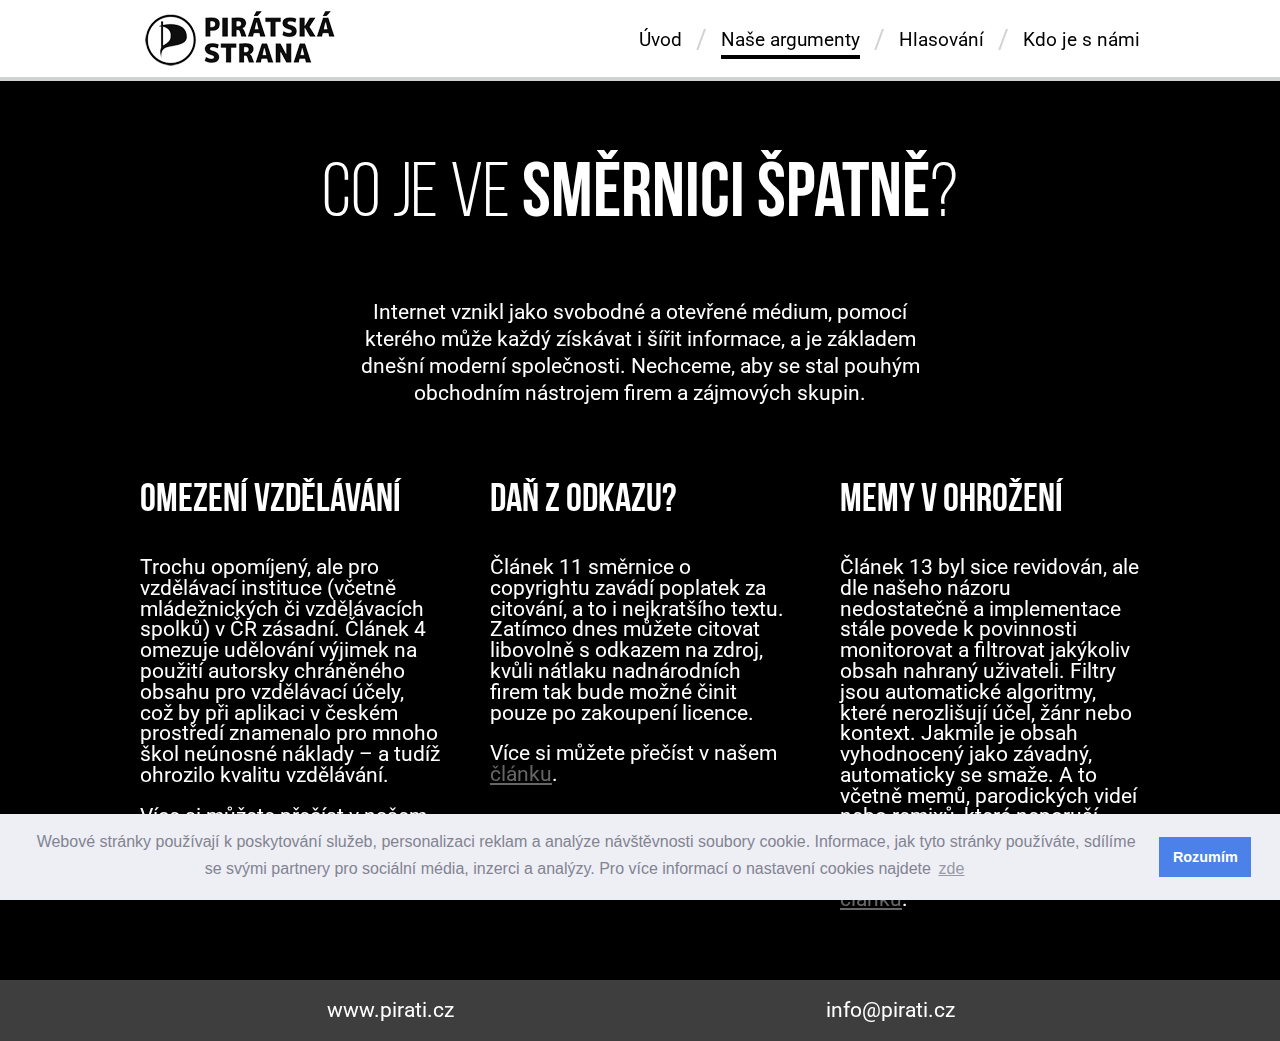
<file: nase-argumenty.html>
<!DOCTYPE html>
<html lang="cs"
      xmlns="http://www.w3.org/1999/xhtml"
      prefix="og: http://ogp.me/ns/website#"
>
<head>
    <!-- Metadata -->
    <meta charset="UTF-8">
    <meta name="description" content="Od června upozorňujeme na hrozby směrnice o copyrightu, přesněji řečeno na ohrožení podstaty Internetu a možnou cenzuru, kterou směrnice zavádí. I přes Vaši skvělou podporu, odborné semináře, informování europoslanců a protesty po celé Evropě se nám nepodařilo schválení směrnice Evropským parlamentem v září zvrátit. Není však ještě nic ztraceno a můžeme ovlivnit směrnici jak na evropské úrovni, tak při případné národní implementaci. Vydržte s námi v boji za svobodný Internet!">
    <meta name="keywords" content=""> <!-- TODO -->
    <meta name="author" content="Dream Studio">
    <!-- Open Graph -->
    <meta property="og:title" content="Naše argumenty | Zachraňte internet!" />
    <meta property="og:type" content="website" />
    <meta property="og:description" content="Od června upozorňujeme na hrozby směrnice o copyrightu, přesněji řečeno na ohrožení podstaty Internetu a možnou cenzuru, kterou směrnice zavádí. I přes Vaši skvělou podporu, odborné semináře, informování europoslanců a protesty po celé Evropě se nám nepodařilo schválení směrnice Evropským parlamentem v září zvrátit. Není však ještě nic ztraceno a můžeme ovlivnit směrnici jak na evropské úrovni, tak při případné národní implementaci. Vydržte s námi v boji za svobodný Internet!" />
    <meta property="og:url" content="https://zachraninternet.cz/nase-argumenty.html" />
    <meta property="og:image" content="https://zachraninternet.cz/assets/images/icons/fb_cover.jpg" />
    <!-- Twitter -->
    <meta name="twitter:card" content="summary" />
    <meta name="twitter:site" content="@" /> <!-- TODO -->
    <meta name="twitter:creator" content="@" /><!-- TODO -->
    <!-- Favicons TODO
    <link rel="shortcut icon" href="./assets/images/favicon.ico" type="image/x-icon">
    <link rel="icon" type="image/png" href="./assets/images/icons/favicon-16x16.png" sizes="16x16">
    -->
    <link rel="icon" type="image/png" href="./assets/images/icons/favicon-32x32.png" sizes="32x32">
    <!--
    <link rel="icon" type="image/png" href="./assets/images/icons/favicon-96x96.png" sizes="96x96">
    <link rel="icon" type="image/png" href="./assets/images/icons/favicon-128x128.png" sizes="128x128">
    <link rel="icon" type="image/png" href="./assets/images/icons/favicon-196x196.png" sizes="196x196">
    <link rel="apple-touch-icon" sizes="57x57" href="./assets/images/icons/apple-touch-icon-57x57.png">
    <link rel="apple-touch-icon" sizes="114x114" href="./assets/images/icons/apple-touch-icon-114x114.png">
    <link rel="apple-touch-icon" sizes="72x72" href="./assets/images/icons/apple-touch-icon-72x72.png">
    <link rel="apple-touch-icon" sizes="144x144" href="./assets/images/icons/apple-touch-icon-144x144.png">
    <link rel="apple-touch-icon" sizes="60x60" href="./assets/images/icons/apple-touch-icon-60x60.png">
    <link rel="apple-touch-icon" sizes="120x120" href="./assets/images/icons/apple-touch-icon-120x120.png">
    <link rel="apple-touch-icon" sizes="76x76" href="./assets/images/icons/apple-touch-icon-76x76.png">
    <link rel="apple-touch-icon" sizes="152x152" href="./assets/images/icons/apple-touch-icon-152x152.png">
    -->
    <!-- Apple -->
    <meta name="apple-mobile-web-app-title" content="Zachraňte internet!">
    <meta name="apple-mobile-web-app-capable" content="yes">
    <!-- <link rel="apple-touch-startup-image" href="./assets/images/system/apple-launch.png"> TODO -->
    <!-- <link rel="mask-icon" href="./assets/images/icons/website_icon.svg" color=""> TODO -->
    <!-- Microsoft -->
    <meta name="msapplication-config" content="/browserconfig.xml" />
    <!-- System -->
    <meta name="viewport" content="width=device-width">
    <meta name="apple-mobile-web-app-capable" content="yes">
    <!-- Fonts -->
    <link href="https://fonts.googleapis.com/css?family=Roboto:400,700%7CRoboto+Condensed" rel="stylesheet">
    <!-- Libraries and frameworks -->
    <script src="./assets/scripts/js/lib/jquery-3.3.1.min.js"></script>
    <link rel="stylesheet" type="text/css" href="./assets/styles/css/lib/cookieconsent-3.1.0.min.css" />
    <script src="./assets/scripts/js/lib/cookieconsent-3.1.0.min.js"></script>
    <script src="./assets/scripts/js/lib/jquery.waypoints-4.0.1.min.js"></script>
    <script src="./assets/scripts/js/lib/Chart-2.7.2.min.js"></script>
    <script src="./assets/scripts/js/lib/chartjs-plugin-labels-1.0.1.min.js"></script>
    <script src="./assets/scripts/js/lib/chartjs-plugin-datalabels-0.4.0.min.js"></script>
    <script src="./assets/scripts/js/lib/jquery.bxslider-4.2.12.min.js"></script>
    <!-- Own Assets -->
    <link rel="stylesheet" type="text/css" href="./assets/styles/css/main.min.css?0-1-2">
    <script src="./assets/scripts/js/main.min.js"></script>
    <title>Naše argumenty | Zachraňte internet!</title>
</head>
<body>
<div class="main">
    <div class="header">
        <header class="header__content">
            <div class="header-logo">
                <a class="header-logo__link" href="https://www.pirati.cz" title="Pirátská strana">
                    <img class="header-logo__image" src="./assets/images/app/logos/logo.png" srcset="./assets/images/app/logos/logo@2x.png 2x" width="200" height="57" alt="Pirátská strana">
                </a>
            </div>
            <nav class="header-nav">
                <a class="header-nav__link" href="./index.html">Úvod</a>
                <span class="header-nav__separator">/</span>
                <a class="header-nav__link header-nav__link--active" href="./nase-argumenty.html">Naše argumenty</a>
                <span class="header-nav__separator">/</span>
                <a class="header-nav__link" href="./hlasovani.html">Hlasování</a>
                <span class="header-nav__separator">/</span>
                <a class="header-nav__link" href="./kdo-je-s-nami.html">Kdo je s námi</a>
            </nav>
        </header>
    </div>
    <div class="arguments">
        <div class="arguments__content">
            <h2 class="arguments__content__main-title">Co je ve <span class="arguments__content__main-title--bold">směrnici špatně</span>?</h2>

            <p class="arguments__content__text">
                Internet vznikl jako svobodné a otevřené médium, pomocí kterého může každý získávat i šířit informace, a je základem dnešní moderní společnosti. Nechceme, aby se stal pouhým obchodním nástrojem firem a zájmových skupin.
            </p>
            <div class="arguments__content__articles">
                <article class="arguments-article">
                    <h3 class="arguments-article__title">Omezení vzdělávání</h3>
                    <p class="arguments-article__text">
                        Trochu opomíjený, ale pro vzdělávací instituce (včetně mládežnických či vzdělávacích spolků) v ČR zásadní. Článek 4 omezuje udělování výjimek na použití autorsky chráněného obsahu pro vzdělávací účely, což by při aplikaci v českém prostředí znamenalo pro mnoho škol neúnosné náklady – a tudíž ohrozilo kvalitu vzdělávání.
                    </p>
                    <footer class="arguments-article__footer">
                        Více si můžete přečíst v našem <a class="arguments-article__footer__link" href="https://www.piratskelisty.cz/clanek-2090-ohrozi-evropska-smernice-o-autorskem-pravu-i-vzdelavaci-system">článku</a>.
                    </footer>
                </article>
                <article class="arguments-article">
                    <h3 class="arguments-article__title">Daň z odkazu?</h3>
                    <p class="arguments-article__text">
                        Článek 11 směrnice o copyrightu zavádí poplatek za citování, a to i nejkratšího textu. Zatímco dnes můžete citovat libovolně s odkazem na zdroj, kvůli nátlaku nadnárodních firem tak bude možné činit pouze po zakoupení licence.
                    </p>
                    <footer class="arguments-article__footer">
                        Více si můžete přečíst v našem <a class="arguments-article__footer__link" href="https://www.piratskelisty.cz/clanek-2102-proc-rici-ne-clanku-11-smernice-o-autorskem-pravu-aneb-zakazat-nacitani-nahledu-odkazu-lze-uz-dnes">článku</a>.
                    </footer>
                </article>
                <article class="arguments-article">
                    <h3 class="arguments-article__title">Memy v ohrožení</h3>
                    <p class="arguments-article__text">
                        Článek 13 byl sice revidován, ale dle našeho názoru nedostatečně a implementace stále povede k povinnosti monitorovat a filtrovat jakýkoliv obsah nahraný uživateli. Filtry jsou automatické algoritmy, které nerozlišují účel, žánr nebo kontext. Jakmile je obsah vyhodnocený jako závadný, automaticky se smaže. A to včetně memů, parodických videí nebo remixů, které neporuší zákon.
                    </p>
                    <footer class="arguments-article__footer">
                        Více si můžete přečíst v našem <a class="arguments-article__footer__link" href="https://www.piratskelisty.cz/clanek-2118-za-tri-tydny-se-europarlament-vyjadri-ke-smernici-o-autorskem-pravu-prikloni-se-k-zavedeni-autocenzury">článku</a>.
                    </footer>
                </article>
            </div>
        </div>
    </div>
    <div class="footer">
        <footer class="footer__content">
            <div class="footer__content__web">
                <a class="footer__content__web__link" href="https://www.pirati.cz">www.pirati.cz</a>
            </div>
            <div class="footer__content__email">
                <a class="footer__content__email__link" href="mailto:info@pirati.cz">info@pirati.cz</a>
            </div>
        </footer>
    </div>
</div>
</body>
</html>
</file>
<file: assets/styles/css/lib/cookieconsent-3.1.0.min.css>
.cc-window{opacity:1;transition:opacity 1s ease}.cc-window.cc-invisible{opacity:0}.cc-animate.cc-revoke{transition:transform 1s ease}.cc-animate.cc-revoke.cc-top{transform:translateY(-2em)}.cc-animate.cc-revoke.cc-bottom{transform:translateY(2em)}.cc-animate.cc-revoke.cc-active.cc-bottom,.cc-animate.cc-revoke.cc-active.cc-top,.cc-revoke:hover{transform:translateY(0)}.cc-grower{max-height:0;overflow:hidden;transition:max-height 1s}
.cc-link,.cc-revoke:hover{text-decoration:underline}.cc-revoke,.cc-window{position:fixed;overflow:hidden;box-sizing:border-box;font-family:Helvetica,Calibri,Arial,sans-serif;font-size:16px;line-height:1.5em;display:-ms-flexbox;display:flex;-ms-flex-wrap:nowrap;flex-wrap:nowrap;z-index:9999}.cc-window.cc-static{position:static}.cc-window.cc-floating{padding:2em;max-width:24em;-ms-flex-direction:column;flex-direction:column}.cc-window.cc-banner{padding:1em 1.8em;width:100%;-ms-flex-direction:row;flex-direction:row}.cc-revoke{padding:.5em}.cc-header{font-size:18px;font-weight:700}.cc-btn,.cc-close,.cc-link,.cc-revoke{cursor:pointer}.cc-link{opacity:.8;display:inline-block;padding:.2em}.cc-link:hover{opacity:1}.cc-link:active,.cc-link:visited{color:initial}.cc-btn{display:block;padding:.4em .8em;font-size:.9em;font-weight:700;border-width:2px;border-style:solid;text-align:center;white-space:nowrap}.cc-highlight .cc-btn:first-child{background-color:transparent;border-color:transparent}.cc-highlight .cc-btn:first-child:focus,.cc-highlight .cc-btn:first-child:hover{background-color:transparent;text-decoration:underline}.cc-close{display:block;position:absolute;top:.5em;right:.5em;font-size:1.6em;opacity:.9;line-height:.75}.cc-close:focus,.cc-close:hover{opacity:1}
.cc-revoke.cc-top{top:0;left:3em;border-bottom-left-radius:.5em;border-bottom-right-radius:.5em}.cc-revoke.cc-bottom{bottom:0;left:3em;border-top-left-radius:.5em;border-top-right-radius:.5em}.cc-revoke.cc-left{left:3em;right:unset}.cc-revoke.cc-right{right:3em;left:unset}.cc-top{top:1em}.cc-left{left:1em}.cc-right{right:1em}.cc-bottom{bottom:1em}.cc-floating>.cc-link{margin-bottom:1em}.cc-floating .cc-message{display:block;margin-bottom:1em}.cc-window.cc-floating .cc-compliance{-ms-flex:1 0 auto;flex:1 0 auto}.cc-window.cc-banner{-ms-flex-align:center;align-items:center}.cc-banner.cc-top{left:0;right:0;top:0}.cc-banner.cc-bottom{left:0;right:0;bottom:0}.cc-banner .cc-message{display:block;-ms-flex:1 1 auto;flex:1 1 auto;max-width:100%;margin-right:1em}.cc-compliance{display:-ms-flexbox;display:flex;-ms-flex-align:center;align-items:center;-ms-flex-line-pack:justify;align-content:space-between}.cc-floating .cc-compliance>.cc-btn{-ms-flex:1;flex:1}.cc-btn+.cc-btn{margin-left:.5em}
@media print{.cc-revoke,.cc-window{display:none}}@media screen and (max-width:900px){.cc-btn{white-space:normal}}@media screen and (max-width:414px) and (orientation:portrait),screen and (max-width:736px) and (orientation:landscape){.cc-window.cc-top{top:0}.cc-window.cc-bottom{bottom:0}.cc-window.cc-banner,.cc-window.cc-floating,.cc-window.cc-left,.cc-window.cc-right{left:0;right:0}.cc-window.cc-banner{-ms-flex-direction:column;flex-direction:column}.cc-window.cc-banner .cc-compliance{-ms-flex:1 1 auto;flex:1 1 auto}.cc-window.cc-floating{max-width:none}.cc-window .cc-message{margin-bottom:1em}.cc-window.cc-banner{-ms-flex-align:unset;align-items:unset}.cc-window.cc-banner .cc-message{margin-right:0}}
.cc-floating.cc-theme-classic{padding:1.2em;border-radius:5px}.cc-floating.cc-type-info.cc-theme-classic .cc-compliance{text-align:center;display:inline;-ms-flex:none;flex:none}.cc-theme-classic .cc-btn{border-radius:5px}.cc-theme-classic .cc-btn:last-child{min-width:140px}.cc-floating.cc-type-info.cc-theme-classic .cc-btn{display:inline-block}
.cc-theme-edgeless.cc-window{padding:0}.cc-floating.cc-theme-edgeless .cc-message{margin:2em 2em 1.5em}.cc-banner.cc-theme-edgeless .cc-btn{margin:0;padding:.8em 1.8em;height:100%}.cc-banner.cc-theme-edgeless .cc-message{margin-left:1em}.cc-floating.cc-theme-edgeless .cc-btn+.cc-btn{margin-left:0}
</file>
